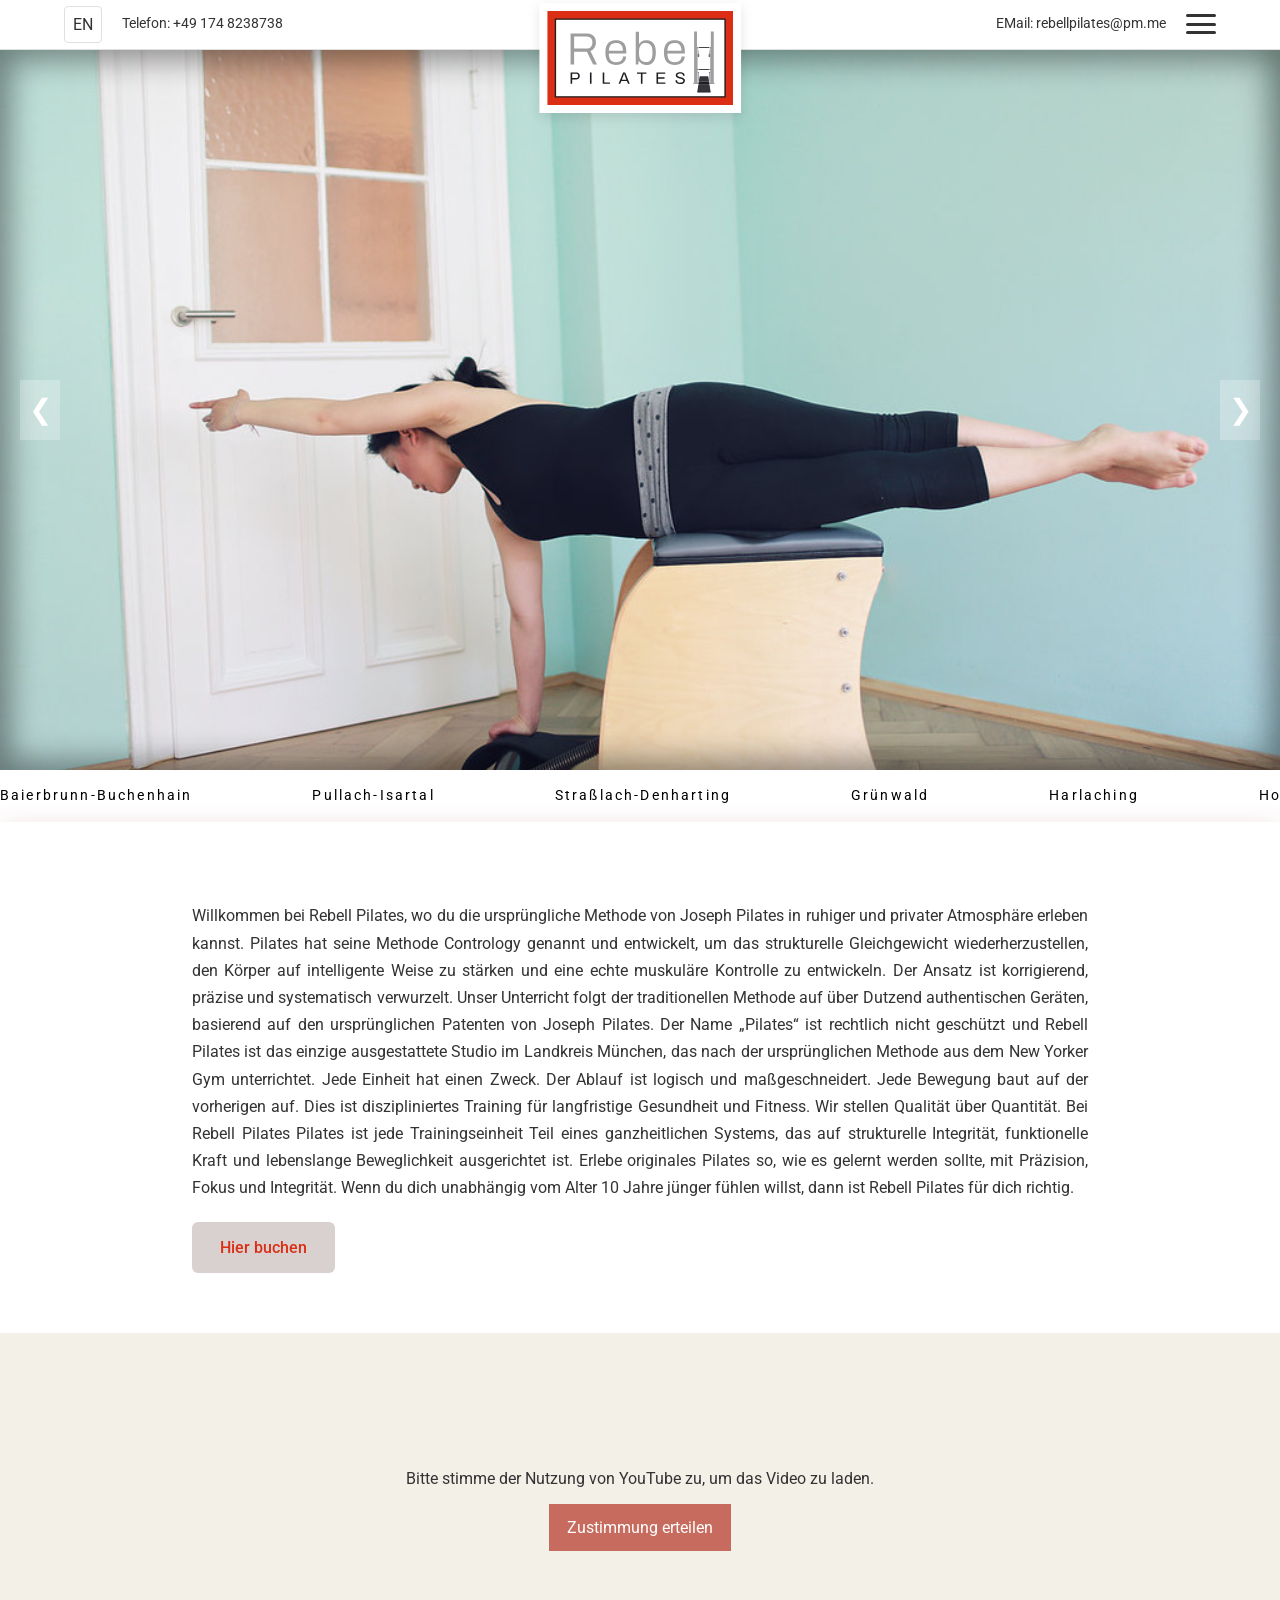
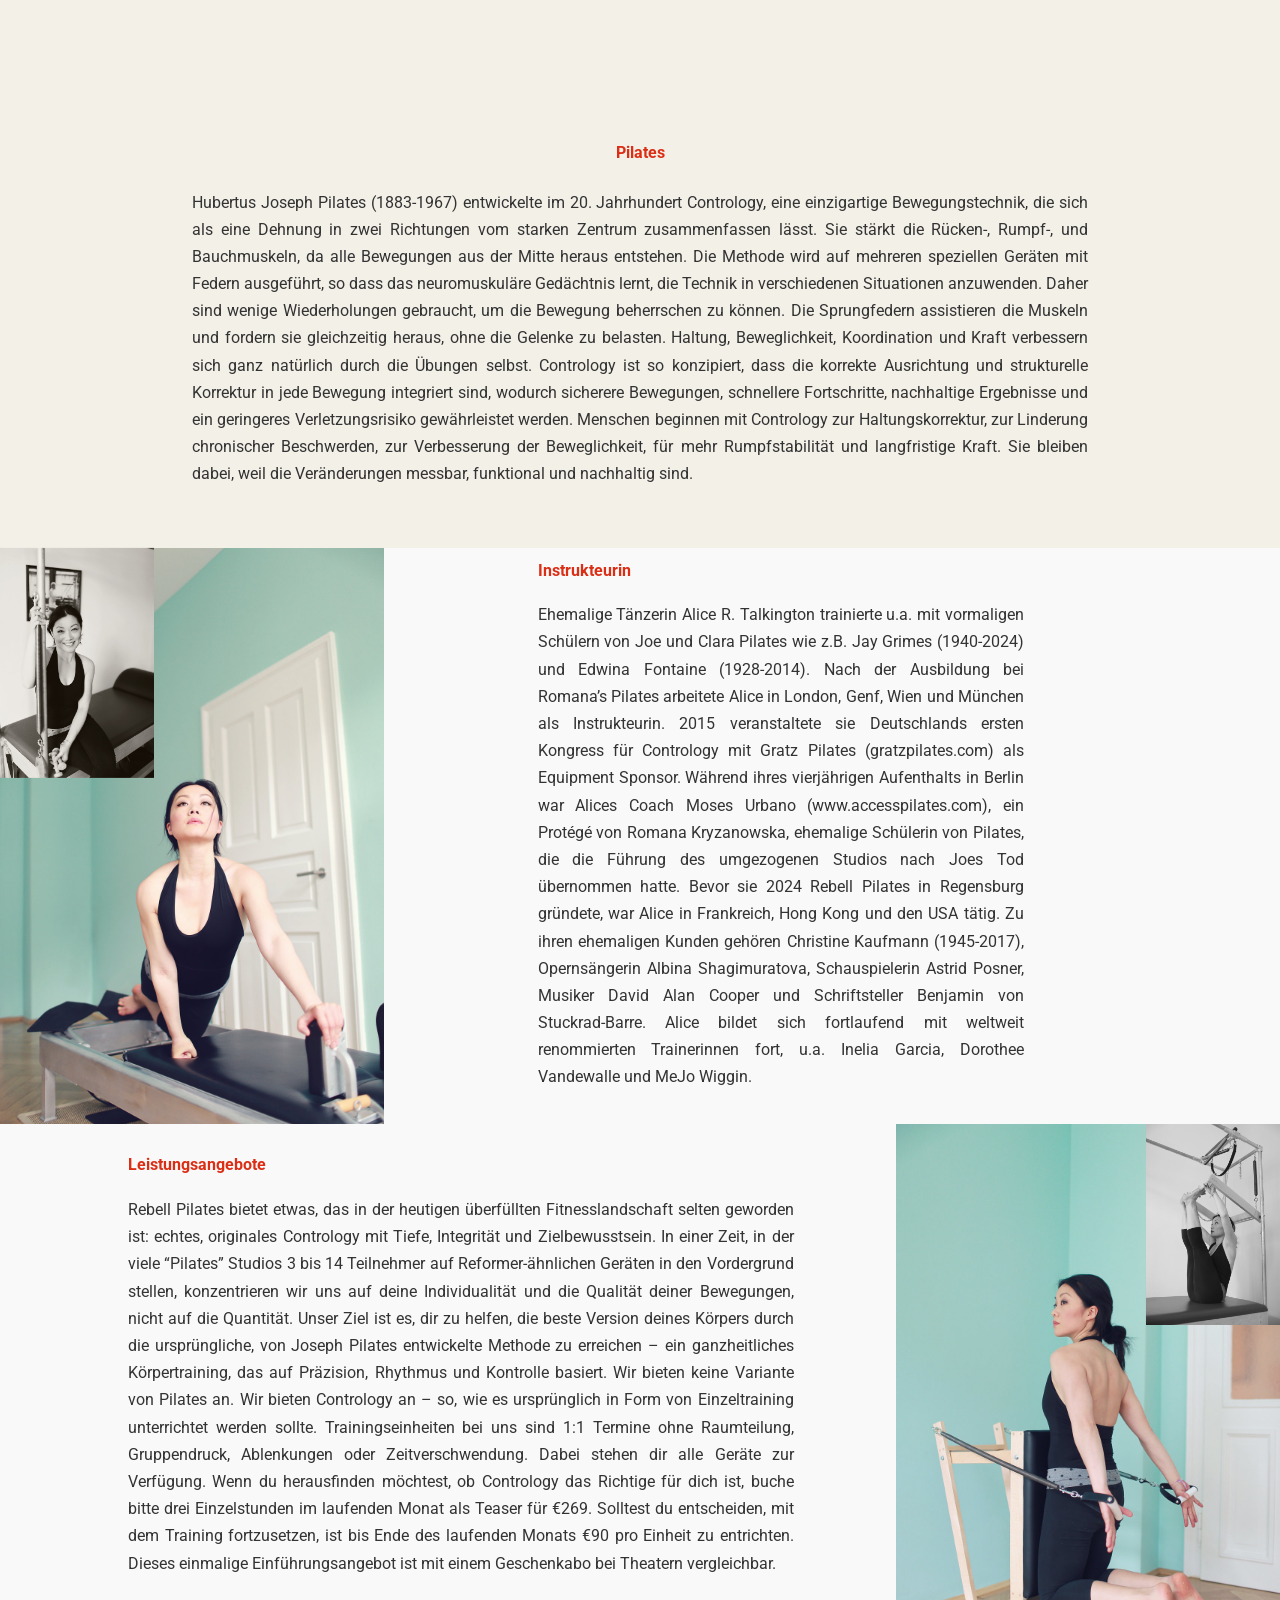
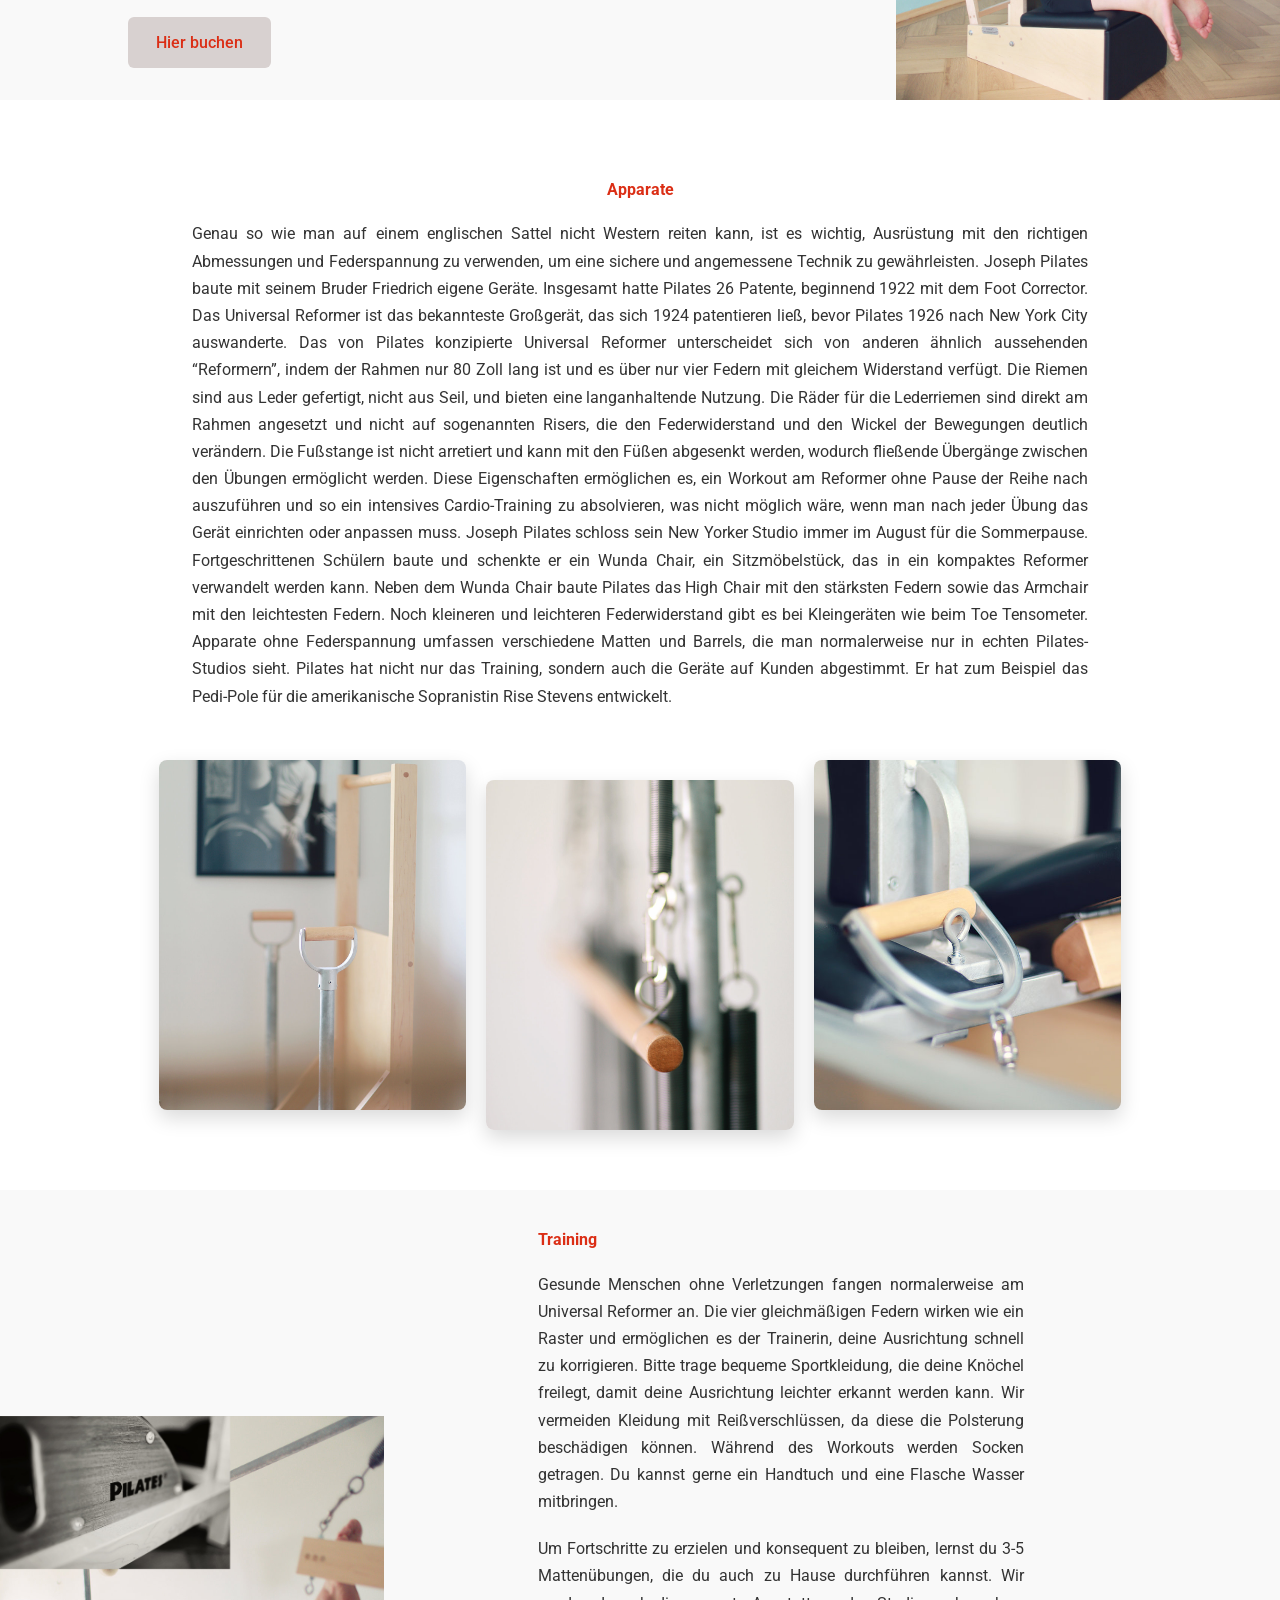
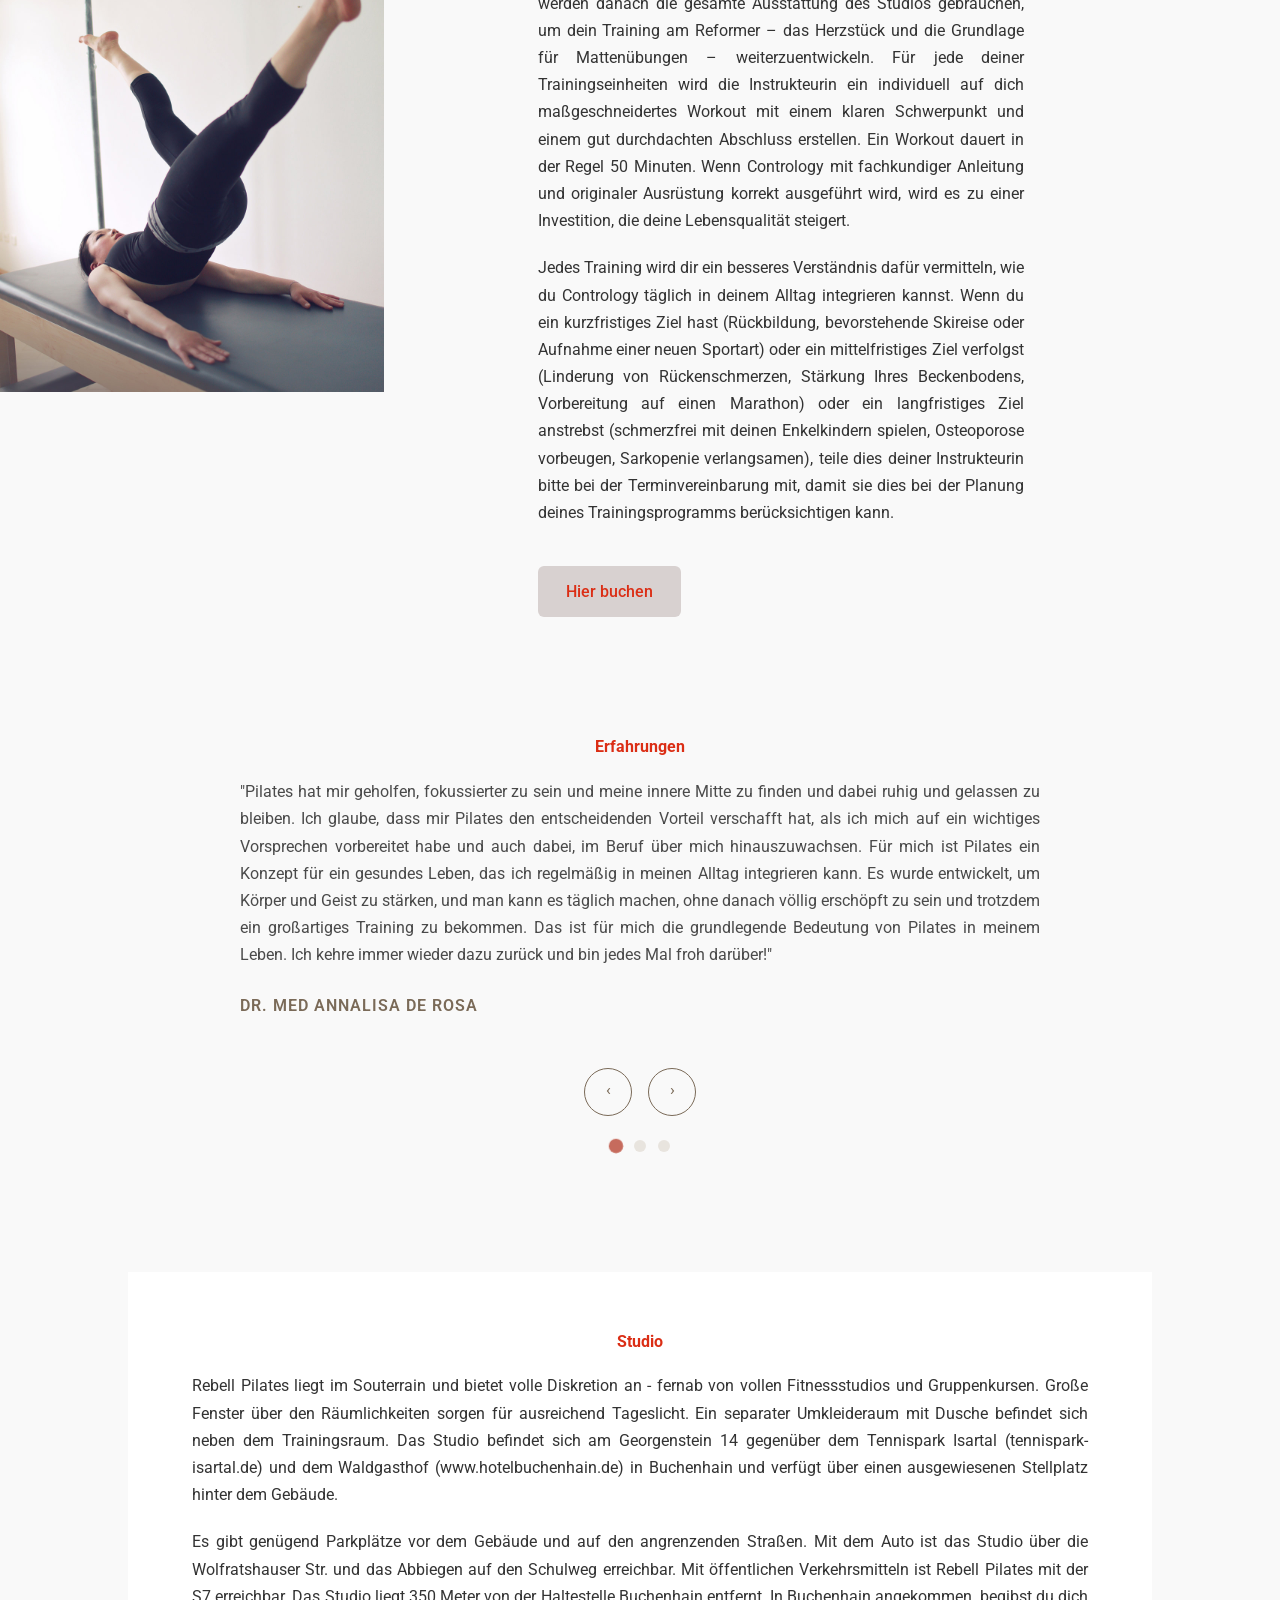
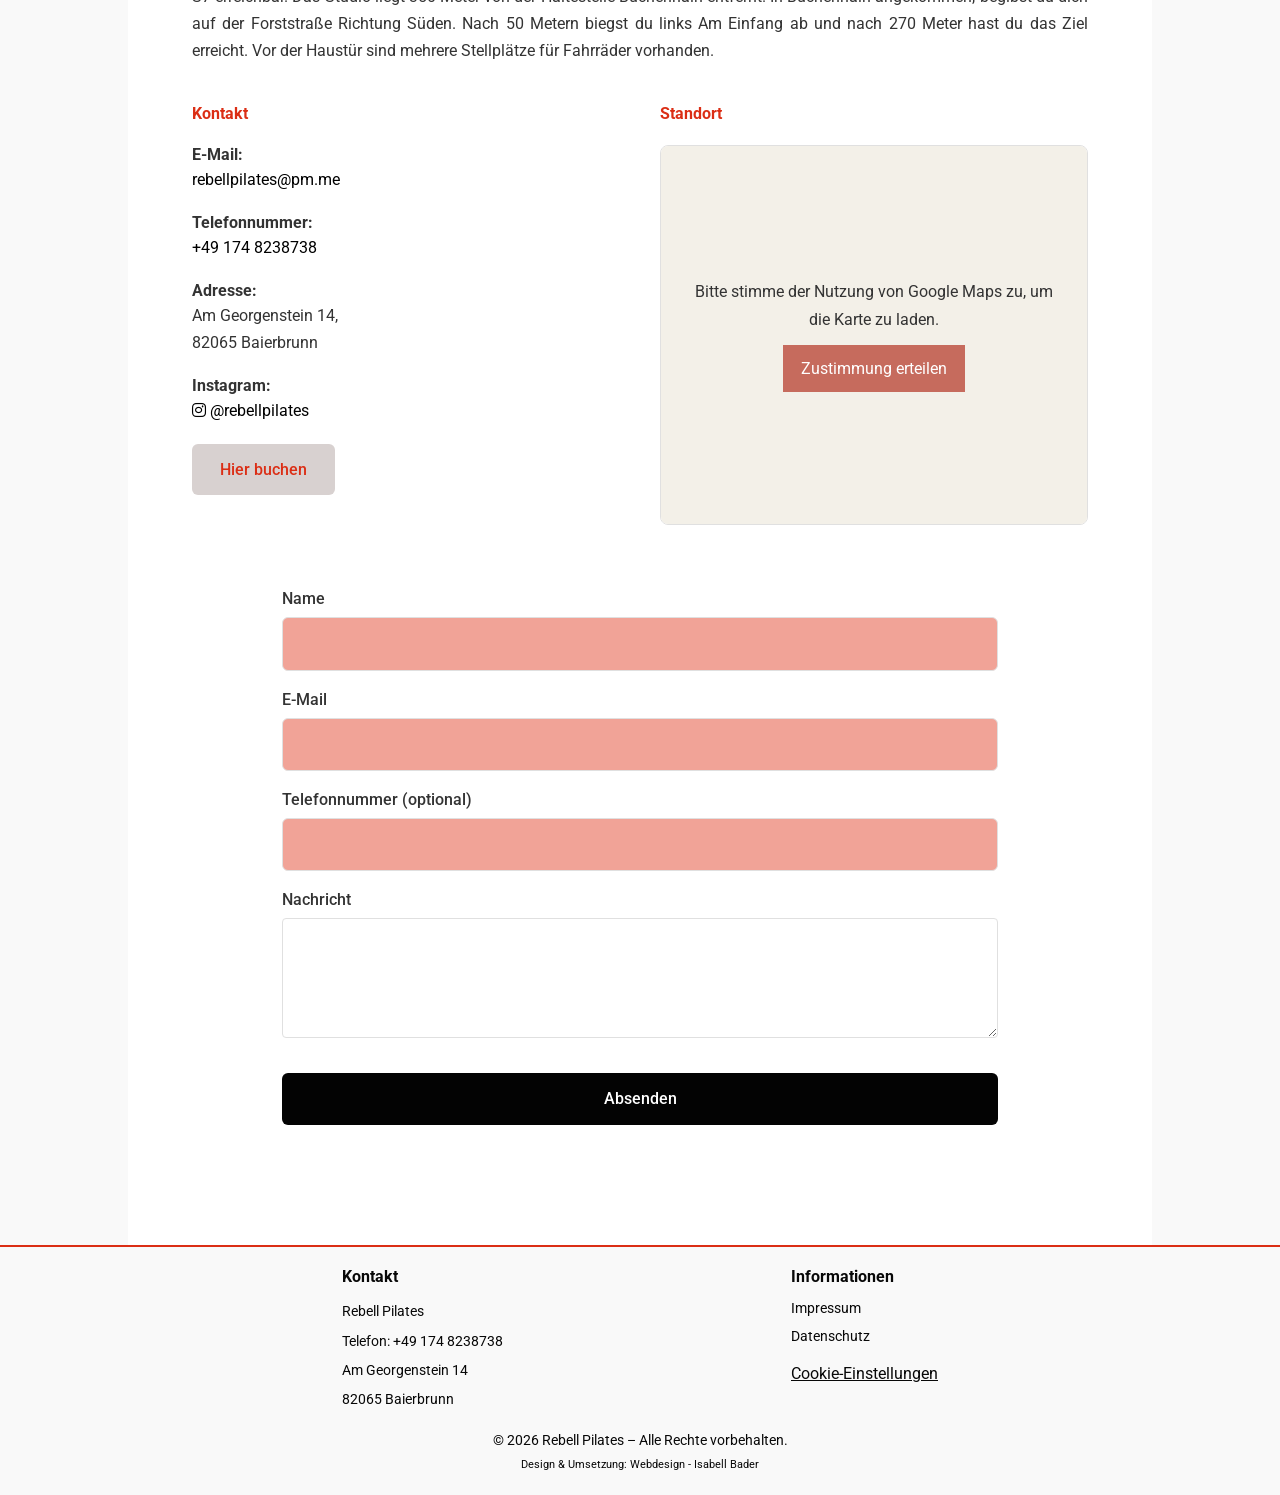
<file: index.html>
<!DOCTYPE html>
<html lang="de">
<head>
    <meta charset="UTF-8">
    <meta name="viewport" content="width=device-width, initial-scale=1.0">
    <title>Rebell Pilates - Alice Talkington</title>
    <link rel="preconnect" href="https://fonts.googleapis.com">
    <link rel="preconnect" href="https://fonts.gstatic.com" crossorigin>
    <link href="https://fonts.googleapis.com/css2?family=Roboto:wght@300;400;500;700&display=swap" rel="stylesheet">
    <link href="https://fonts.googleapis.com/css2?family=Lora:ital,wght@0,400..700;1,400..700&display=swap" rel="stylesheet">
    <link rel="stylesheet" href="https://cdnjs.cloudflare.com/ajax/libs/font-awesome/6.5.1/css/all.min.css">
    <link rel="stylesheet" href="style.css">
    <script src="https://cdn.cookiehub.eu/c2/119eafe9.js"></script>
    <script type="text/javascript">
        document.addEventListener("DOMContentLoaded", function() {
            var cpm = {};
            window.cookiehub.load(cpm);
        });
    </script>
</head>
<body>

<header class="site-header">
    <div class="site-title">
        <button id="lang-switch" data-i18n="lang_switch">EN</button>
        <a href="tel:+491748238738" class="header-phone-text" data-i18n="telefon">
            Telefon: +49 174 8238738
        </a>
        <a href="tel:+491748238738"
           class="header-icon header-phone-icon"
           aria-label="Telefonnummer anrufen">
            <i class="fa-solid fa-phone"></i>
        </a>
    </div>
    <a href="#" class="header-logo">
        <img src="images/logo-rebell-pilates.svg" alt="Rebell Pilates Logo">
    </a>
    <div class="header-right">
        <a href="mailto:rebellpilates@pm.me" class="header-email header-email-text" data-i18n="email">
            EMail: rebellpilates@pm.me
        </a>
        <a href="mailto:rebellpilates@pm.me"
           class="header-icon header-email-icon"
           aria-label="E-Mail schreiben">
            <i class="fa-solid fa-envelope"></i>
        </a>
        <button class="menu-toggle" aria-label="Menü öffnen">
            <span></span>
            <span></span>
            <span></span>
        </button>
    </div>

  <nav class="main-nav">
    <a href="index.html#pilates" data-i18n="pilates">Pilates</a>
    <a href="#instruktor" data-i18n="instruktor">Instrukteurin</a>
    <a href="#leistungsangebote" data-i18n="leistungsangebote">Leistungsangebote</a>
    <a href="#apparate" data-i18n="apparate">Apparate</a>
    <a href="#training" data-i18n="training">Training</a>
    <a href="#erfahrungen" data-i18n="erfahrungen">Erfahrungen</a>
    <a href="#studio" data-i18n="studio">Studio</a>
    <span class="nav-address">
        <i class="fa-solid fa-location-dot"></i>
        <span>
            Am Georgenstein 14<br>
            82065 Baierbrunn
        </span>
    </span>
  </nav>
</header>
<main>
<section class="hero-section">
    <div class="hero-img-wrapper">
        <img class="hero-slide active" src="images/overhead.jpg" alt="Overhead">
        <img class="hero-slide active" src="images/pilates-airplane.jpg" alt="Pilates Airplane">
        <img class="hero-slide" src="images/rolling stomach massage .jpg" alt="Rolling Stomach Massage">
        <img class="hero-slide active" src="images/twist-wunda-chair.jpg" alt="Twist Wunda Chair">
        <img class="hero-slide" src="images/pull-up.jpg" alt="Pull Up">
        <img class="hero-slide" src="images/shortspinemassage.jpg" alt="Short Spine Massage">
        <button class="hero-arrow hero-prev" aria-label="Vorheriges Bild">
            &#10094;
        </button>
        <button class="hero-arrow hero-next" aria-label="Nächstes Bild">
            &#10095;
        </button>
    </div>
</section>

<div class="hero-marquee">
    <div class="hero-marquee-track">

        <div class="hero-marquee-content">
        <span>Baierbrunn-Buchenhain</span>
        <span>Pullach-Isartal</span>
        <span>Straßlach-Denharting</span>
        <span>Grünwald</span>
        <span>Harlaching</span>
        <span>Hohenschäftlarn</span>
        <span>Icking</span>
        <span>Solln</span>
        </div>

        <div class="hero-marquee-content">
        <span>Baierbrunn-Buchenhain</span>
        <span>Pullach-Isartal</span>
        <span>Straßlach-Denharting</span>
        <span>Grünwald</span>
        <span>Harlaching</span>
        <span>Hohenschäftlarn</span>
        <span>Icking</span>
        <span>Solln</span>
        </div>
    </div>
</div>

<section id="welcome">
    <div class="welcome-text">
    <p data-i18n="welcome">Willkommen bei Rebell Pilates, wo du die ursprüngliche Methode von Joseph Pilates in ruhiger und privater Atmosphäre erleben kannst. Pilates hat seine Methode Contrology genannt und entwickelt, um das strukturelle Gleichgewicht wiederherzustellen, den Körper auf intelligente Weise zu stärken und eine echte muskuläre Kontrolle zu entwickeln. Der Ansatz ist korrigierend, präzise und systematisch verwurzelt. Unser Unterricht folgt der traditionellen Methode auf über Dutzend authentischen Geräten, basierend auf den ursprünglichen Patenten von Joseph Pilates. Der Name „Pilates“ ist rechtlich nicht geschützt und Rebell Pilates ist das einzige ausgestattete Studio im Landkreis München, das nach der ursprünglichen Methode aus dem New Yorker Gym unterrichtet. Jede Einheit hat einen Zweck. Der Ablauf ist logisch und maßgeschneidert. Jede Bewegung baut auf der vorherigen auf. Dies ist diszipliniertes Training für langfristige Gesundheit und Fitness. Wir stellen Qualität über Quantität. Bei Rebell Pilates Pilates ist jede Trainingseinheit Teil eines ganzheitlichen Systems, das auf strukturelle Integrität, funktionelle Kraft und lebenslange Beweglichkeit ausgerichtet ist. Erlebe originales Pilates so, wie es gelernt werden sollte, mit Präzision, Fokus und Integrität. Wenn du dich unabhängig vom Alter 10 Jahre jünger fühlen willst, dann ist Rebell Pilates für dich richtig. </p>
    <a href="https://rebellpilates.setmore.com/" class="btn-primary" data-i18n="booking_h2" target="_blank" rel="noopener noreferrer">Hier buchen</a>
    </div>
</section>

<div class="youtube-wrapper">
    <div class="cookie-consent-placeholder" data-cookie-category="marketing">
        <p data-i18n="cookie_consent_youtube">Bitte stimme der Nutzung von YouTube zu, um das Video zu laden.</p>
        <button type="button" class="cookie-consent-button" onclick="openCookieSettings()" data-i18n="cookie_consent_button">Zustimmung erteilen</button>
    </div>
    <iframe
        data-cookieblock-src="https://www.youtube-nocookie.com/embed/nQnLYoUHzps"
        data-cookieconsent="marketing"
        title="Rebell Pilates"
        frameborder="0"
        allow="accelerometer; autoplay; clipboard-write; encrypted-media; gyroscope; picture-in-picture"
        allowfullscreen>
    </iframe>
</div>

<!-- PILATES SECTION -->
<section id="pilates">
    <h1>Pilates</h1>
    <div class="pilates-content">
        <p data-i18n="josephpilates">
            Hubertus Joseph Pilates (1883-1967) entwickelte im 20. Jahrhundert Contrology, eine einzigartige Bewegungstechnik, die sich als eine Dehnung in zwei Richtungen vom starken Zentrum zusammenfassen lässt. Sie stärkt die Rücken-, Rumpf-, und Bauchmuskeln, da alle Bewegungen aus der Mitte heraus entstehen. Die Methode wird auf mehreren speziellen Geräten mit Federn ausgeführt, so dass das neuromuskuläre Gedächtnis lernt, die Technik in verschiedenen Situationen anzuwenden. Daher sind wenige Wiederholungen gebraucht, um die Bewegung beherrschen zu können. Die Sprungfedern assistieren die Muskeln und fordern sie gleichzeitig heraus, ohne die Gelenke zu belasten. Haltung, Beweglichkeit, Koordination und Kraft verbessern sich ganz natürlich durch die Übungen selbst. Contrology ist so konzipiert, dass die korrekte Ausrichtung und strukturelle Korrektur in jede Bewegung integriert sind, wodurch sicherere Bewegungen, schnellere Fortschritte, nachhaltige Ergebnisse und ein geringeres Verletzungsrisiko gewährleistet werden. Menschen beginnen mit Contrology zur Haltungskorrektur, zur Linderung chronischer Beschwerden, zur Verbesserung der Beweglichkeit, für mehr Rumpfstabilität und langfristige Kraft. Sie bleiben dabei, weil die Veränderungen messbar, funktional und nachhaltig sind.</p>
    </div>
</section>

<!-- INSTRUKTOR SECTION -->
<section id="instruktor">
    <div class="instruktor-content">
        <div class="img-wrapper">
            <img src="images/snake.jpg" alt="Snake Pilates" class="instruktor-img">
            <img src="images/b&w.jpg" class="instruktor-badge-img" alt="Alice Talkington">
        </div>
        <div class="instruktor-text">
            <h1 data-i18n="instruktor">Instrukteurin</h1>
            <p data-i18n="instruktorin_text">
                Ehemalige Tänzerin Alice R. Talkington trainierte u.a. mit vormaligen Schülern von Joe und Clara Pilates wie z.B. Jay Grimes (1940-2024) und Edwina Fontaine (1928-2014). Nach der Ausbildung  bei Romana’s Pilates arbeitete Alice in London, Genf, Wien und München als Instrukteurin. 2015 veranstaltete sie Deutschlands ersten Kongress für Contrology mit Gratz Pilates (gratzpilates.com) als Equipment Sponsor. Während ihres vierjährigen Aufenthalts in Berlin war Alices Coach Moses Urbano (www.accesspilates.com), ein  Protégé von Romana Kryzanowska, ehemalige Schülerin von Pilates, die die Führung des umgezogenen Studios nach Joes Tod übernommen hatte. Bevor sie 2024 Rebell Pilates in Regensburg gründete, war Alice in Frankreich, Hong Kong und den USA tätig. Zu ihren ehemaligen Kunden gehören Christine Kaufmann (1945-2017), Opernsängerin Albina Shagimuratova, Schauspielerin Astrid Posner,  Musiker David Alan Cooper und Schriftsteller Benjamin von Stuckrad-Barre. Alice bildet sich fortlaufend mit weltweit renommierten Trainerinnen fort, u.a. Inelia Garcia, Dorothee Vandewalle und MeJo Wiggin.
            </p>
        </div>
    </div>
</section>


<section id="leistungsangebote">
    <div class="leistungsangebote-content">
        <div class="img-wrapper">
            <img src="images/armspringchair.jpg" alt="Side Bends Pilates" class="leistungsangebote-img">
            <img src="images/apparate.monkey.jpg" class="badge-img" alt="Arm Spring Chair">
        </div>
        <div class="leistungsangebote-text">
            <h1 data-i18n="leistungsangebote">Leistungsangebote</h1>
            <p data-i18n="leistungsangebotedescription">Rebell Pilates bietet etwas, das in der heutigen überfüllten Fitnesslandschaft selten geworden ist: echtes, originales Contrology  mit Tiefe, Integrität und Zielbewusstsein. In einer Zeit, in der viele “Pilates” Studios 3 bis 14 Teilnehmer auf Reformer-ähnlichen Geräten in den Vordergrund stellen, konzentrieren wir uns auf deine Individualität und die Qualität deiner Bewegungen, nicht auf die Quantität. Unser Ziel ist es, dir zu helfen, die beste Version deines Körpers durch die  ursprüngliche, von Joseph Pilates entwickelte Methode zu erreichen – ein ganzheitliches Körpertraining, das auf Präzision, Rhythmus und Kontrolle basiert. Wir bieten keine Variante von Pilates an. Wir bieten Contrology an – so, wie es ursprünglich in Form von Einzeltraining unterrichtet werden sollte. Trainingseinheiten bei uns sind 1:1 Termine ohne Raumteilung, Gruppendruck, Ablenkungen oder Zeitverschwendung. Dabei stehen dir alle Geräte zur Verfügung. Wenn du herausfinden möchtest, ob Contrology das Richtige für dich ist, buche bitte drei Einzelstunden im laufenden Monat als Teaser für €269. Solltest du entscheiden, mit dem Training fortzusetzen, ist bis Ende des laufenden Monats  €90 pro Einheit zu entrichten. Dieses einmalige Einführungsangebot ist mit einem Geschenkabo bei Theatern vergleichbar.</p>

            <a href="https://rebellpilates.setmore.com/" class="btn-primary" data-i18n="booking_h2" target="_blank" rel="noopener noreferrer">Hier buchen</a>
        </div>
    </div>
</section>

<section id="apparate">
    <div class="apparate-text">
        <h1 data-i18n="apparate">Apparate</h1>
        <p data-i18n="apparatedescription">Genau so wie man auf einem englischen Sattel nicht Western reiten kann, ist es wichtig, Ausrüstung mit den richtigen Abmessungen und Federspannung zu verwenden, um eine sichere und angemessene Technik zu gewährleisten. Joseph Pilates baute mit seinem Bruder Friedrich eigene Geräte. Insgesamt hatte Pilates 26 Patente, beginnend 1922 mit dem Foot Corrector. Das Universal Reformer ist das bekannteste Großgerät, das sich 1924 patentieren ließ, bevor Pilates 1926 nach New York City auswanderte. Das von Pilates konzipierte Universal Reformer unterscheidet sich von anderen ähnlich aussehenden “Reformern”, indem der Rahmen nur 80 Zoll lang ist und es über nur vier Federn mit gleichem Widerstand verfügt. Die Riemen sind aus Leder gefertigt, nicht aus Seil, und bieten eine langanhaltende Nutzung. Die Räder für die Lederriemen sind direkt am Rahmen angesetzt und nicht auf sogenannten Risers, die den Federwiderstand und den Wickel der Bewegungen deutlich verändern. Die Fußstange ist nicht arretiert und kann mit den Füßen abgesenkt werden, wodurch fließende Übergänge zwischen den Übungen ermöglicht werden. Diese Eigenschaften ermöglichen es, ein Workout am Reformer ohne Pause der Reihe nach auszuführen und so ein intensives Cardio-Training zu absolvieren, was nicht möglich wäre, wenn man nach jeder Übung das Gerät einrichten oder anpassen muss. Joseph Pilates schloss sein New Yorker Studio immer  im August für die Sommerpause. Fortgeschrittenen Schülern baute und schenkte er ein Wunda Chair, ein Sitzmöbelstück, das in ein kompaktes Reformer verwandelt werden kann. Neben dem Wunda Chair baute Pilates das High Chair mit den stärksten Federn sowie das Armchair mit den leichtesten Federn. Noch kleineren und leichteren Federwiderstand gibt es bei Kleingeräten wie beim Toe Tensometer. Apparate ohne Federspannung umfassen verschiedene Matten und Barrels, die man normalerweise nur in echten Pilates-Studios sieht. Pilates hat nicht nur das Training, sondern auch die Geräte auf Kunden abgestimmt. Er hat zum Beispiel das Pedi-Pole für die amerikanische Sopranistin Rise Stevens entwickelt.
        </p>
    </div>

    <!-- Container für die Galerie -->
    <div class="apparate-gallery-container">
        <div class="apparate-gallery">
            <div class="image-block">
                <div class="img-apparate-wrapper">
                    <img src="images/high-chair-handles.jpg" alt="High Chair Handles" class="pilates-apparate">
                </div>
            </div>
            <div class="image-block">
                <div class="img-apparate-wrapper">
                    <img src="images/roll-back-bar.jpg" alt="Roll Back Bar" class="pilates-apparate">
                </div>
            </div>
            <div class="image-block">
                <div class="img-apparate-wrapper">
                    <img src="images/reformer-handle.JPG" alt="Reformer Handle" class="pilates-apparate">
                </div>
            </div>
        </div>

        <!-- Mobile Navigations-Buttons -->
        <button class="apparate-controls app-prev" aria-label="Vorheriges Bild">
            &#10094;
        </button>
        <button class="apparate-controls app-next" aria-label="Nächstes Bild">
            &#10095;
        </button>
    </div>
</section>

<section id="training">
    <div class="training-content">
        <div class="img-wrapper">
            <img src="images/shoulder-roll-down.jpg" alt="Shoulder Roll Down" class="training-img">
            <img src="images/stamina-small-barrel.jpg" class="training-badge-img" alt="Pilates Stamina Small Barrel">
        </div>
        <div class="training-text">
            <h1 data-i18n="training">Training</h1>
            <p data-i18n="trainingdescription">Gesunde Menschen ohne Verletzungen fangen normalerweise am Universal Reformer an. Die vier gleichmäßigen Federn wirken wie ein Raster und ermöglichen es der Trainerin, deine Ausrichtung schnell zu korrigieren. Bitte trage bequeme Sportkleidung, die deine Knöchel freilegt, damit deine Ausrichtung leichter erkannt werden kann. Wir vermeiden Kleidung mit Reißverschlüssen, da diese die Polsterung beschädigen können. Während des Workouts werden Socken getragen. Du kannst gerne ein Handtuch und eine Flasche Wasser mitbringen. </p>
            <p data-i18n="trainingdescription2">Um Fortschritte zu erzielen und konsequent zu bleiben, lernst du 3-5 Mattenübungen, die du auch zu Hause durchführen kannst. Wir werden danach die gesamte Ausstattung des Studios gebrauchen, um dein Training am Reformer – das Herzstück und die Grundlage für Mattenübungen – weiterzuentwickeln. Für jede deiner Trainingseinheiten wird die Instrukteurin ein individuell auf dich maßgeschneidertes Workout mit einem klaren Schwerpunkt und einem gut durchdachten Abschluss erstellen. Ein Workout dauert in der Regel 50 Minuten. Wenn Contrology mit fachkundiger Anleitung und originaler Ausrüstung korrekt ausgeführt wird, wird es zu einer Investition, die deine Lebensqualität steigert.</p>
            <p data-i18n="trainingdescription3">Jedes Training wird dir ein besseres Verständnis dafür vermitteln, wie du Contrology täglich in deinem Alltag integrieren kannst. Wenn du ein kurzfristiges Ziel hast (Rückbildung, bevorstehende Skireise oder Aufnahme einer neuen Sportart) oder ein mittelfristiges Ziel verfolgst (Linderung von Rückenschmerzen, Stärkung Ihres Beckenbodens, Vorbereitung auf einen Marathon) oder ein langfristiges Ziel anstrebst (schmerzfrei mit deinen Enkelkindern spielen, Osteoporose vorbeugen, Sarkopenie verlangsamen), teile dies deiner Instrukteurin bitte bei der Terminvereinbarung mit, damit sie dies bei der Planung deines Trainingsprogramms berücksichtigen kann. </p>
            <a href="https://rebellpilates.setmore.com/" class="btn-primary" data-i18n="booking_h2" target="_blank" rel="noopener noreferrer">Hier buchen</a>
        </div>
    </div>
</section>

<section id="erfahrungen">
    <div class="testimonials">
        <h1 data-i18n="testimonials">Erfahrungen</h1>

        <div class="testimonial">
            <div class="quote">
                <p data-i18n="testimonial1">Ich habe an einem dreiwöchigen Pilatesprogramm mit Alice von Rebell Pilates teilgenommen. Als Arzt weiß ich um die Bedeutung einer guten Rückenschule, um Mobilität, Belastbarkeit und Lebensfreude bis ins hohe Alter zu erhalten. Dementsprechend sah ich meinen Kurs bei Rebell Pilates mit Spannung an. Auch ohne Vorerfahrung im Bereich Pilates holte mich Alice bei meinem aktuellen Kenntnisstand ab und passte die Übungen individuell an mein physisches Niveau an. In dem modern ausgestatteten Studio leitete sie mich bei der Ausführung der Übungen professionell an. Die Kombination aus geführten Übungen an Geräten und freien Körperübungen sicherte eine ausgewogene Belastung und gezielte Förderung der Kernaspekte Kraft und Flexibilität. Alices langjährige Erfahrung im Bereich Pilates zeigte sich in ihrem geschulten Auge und dem Feedback zur Ausführung der einzelnen Übungen. Dabei lag der Fokus stets auf konkreter Ausübung, um einen rückenschonenden Bewegungsablauf zu gewährleisten. Die Trainingseinheiten waren fordernd, doch durch Alices lebendige und positive Art fühlte ich mich nie überfordert. Bereits nach drei Wochen merkte ich, wie sich meine Muskulatur an die neuen funktionellen Anforderungen anpasste und ich mit einer neuen Leichtigkeit im Rückenbereich durch die Woche ging. Zum Ende jeder Trainingseinheit verließ ich das Studio von Rebell Pilates glücklich, angenehm aktiviert und mit Lust auf die nächste Einheit.</p>
            </div>
            <p class="author" data-i18n="testimonial1_author">Dr. med Leonard Kierer</p>
        </div>
        
        <div class="testimonial active">
            <div class="quote">
                <p data-i18n="testimonial2">Pilates auf diese Weise ist eine ganz andere Geschichte. Die Lehrerin wählt gezielte Übungen für dich aus und hilft dir zu verstehen, wie du die Bewegung optimieren kannst.</p>
            </div>
            <p class="author" data-i18n="testimonial2_author">Dr. med Annalisa De Rosa</p>
        </div>

        <div class="testimonial">
            <div class="quote">
                <p data-i18n="testimonial3">"Alice ist eine ganz hervorragende Pilatestrainerin. Ihr Studio ist perfekt ausgestattet und sie nutzt die Geräte mit großer Kenntnis sehr effektiv. Ich bin immer wieder verwundert über ihr breites Spektrum an Übungen, die sie für meine Beschwerden zielgerichtet einsetzt. Pilatestraining auf ganz hohem Niveau. Ich mache Pilates (mangels guter Trainer mit vielen Unterbrechungen) seit 40 Jahren.</p>
            </div>
            <p class="author" data-i18n="testimonial3_author">Dr. Waltraud Wörle</p>
        </div>

        <div class="testimonial-controls">
            <button class="btn" onclick="prevTestimonial()">‹</button>
            <button class="btn" onclick="nextTestimonial()">›</button>
        </div>

        <div class="testimonial-dots">
            <span class="dot active" onclick="currentTestimonial(0)"></span>
            <span class="dot" onclick="currentTestimonial(1)"></span>
            <span class="dot" onclick="currentTestimonial(2)"></span>
        </div>
    </div>
</section>

<section id="studio">
    <!-- Header bleibt ganz oben über die volle Breite -->
    <section class="contact-hero">
        <h1 data-i18n="contact_hero_h1">Studio</h1>
        <p class="lead" data-i18n="contact_hero_lead">Rebell Pilates liegt im Souterrain und bietet volle Diskretion an - fernab von vollen Fitnessstudios und Gruppenkursen. Große Fenster über den Räumlichkeiten sorgen für ausreichend Tageslicht. Ein separater Umkleideraum mit Dusche befindet sich neben dem Trainingsraum. Das Studio befindet sich am Georgenstein 14 gegenüber dem Tennispark Isartal (tennispark-isartal.de) und dem Waldgasthof (www.hotelbuchenhain.de) in Buchenhain und verfügt über einen ausgewiesenen Stellplatz hinter dem Gebäude.</p>
        <p class="lead" data-i18n="contact_hero_lead2">Es gibt genügend Parkplätze vor dem Gebäude und auf den angrenzenden Straßen. Mit dem Auto ist das Studio über die Wolfratshauser Str. und das Abbiegen auf den Schulweg erreichbar. Mit öffentlichen Verkehrsmitteln ist Rebell Pilates mit der S7 erreichbar. Das Studio liegt 350 Meter von der Haltestelle Buchenhain entfernt. In Buchenhain angekommen, begibst du dich auf der Forststraße Richtung Süden. Nach 50 Metern biegst du links Am Einfang ab und nach 270 Meter hast du das Ziel erreicht. Vor der Haustür sind mehrere Stellplätze für Fahrräder vorhanden.</p> 
    </section>

    <!-- Grid für Nebeneinander-Darstellung (Text links, Map rechts) -->
    <div class="contact-grid">
        <aside class="contact-info">
            <h2 data-i18n="contact_info_h2">Kontakt</h2>
            <div class="contact-method">
                <h4 data-i18n="contact_info_email">E-Mail:</h4>
                <a href="mailto:rebellpilates@pm.me" data-i18n="contact_info_email_link">rebellpilates@pm.me</a>
                
                <h4 data-i18n="contact_info_phone">Telefonnummer:</h4>
                <a href="tel:+491748238738" data-i18n="contact_info_phone_link">+49 174 8238738</a>
                
                <h4 data-i18n="contact_info_address">Adresse:</h4>
                <p>Am Georgenstein 14, </p>
                <p>82065 Baierbrunn</p>

                <h4>Instagram:</h4>
                    <a href="https://www.instagram.com/rebellpilates?stkn=bmZ40TRrNjYxMjVO" target="_blank" rel="noopener noreferrer">
                        <i class="fa-brands fa-instagram"></i> @rebellpilates
                    </a> <br>
                
                <a href="https://rebellpilates.setmore.com/" class="btn-primary" data-i18n="booking_h2" target="_blank" rel="noopener noreferrer">Hier buchen</a>
            </div>
        </aside>

        <section id="location" class="map-section">
            <h2 data-i18n="location_h2">Anfahrt & Standort</h2>
            
            <div class="map-container">
                <div class="cookie-consent-placeholder" data-cookie-category="marketing">
                    <p data-i18n="cookie_consent_maps">Bitte stimme der Nutzung von Google Maps zu, um die Karte zu laden.</p>
                    <button type="button" class="cookie-consent-button" onclick="openCookieSettings()" data-i18n="cookie_consent_button">Zustimmung erteilen</button>
                </div>
                <iframe
                    data-cookieblock-src="https://www.google.com/maps/embed?pb=!1m18!1m12!1m3!1d2668.2347375723853!2d11.492468676264496!3d48.0284928712316!2m3!1f0!2f0!3f0!3m2!1i1024!2i768!4f13.1!3m3!1m2!1s0x479fc12650279a75%3A0x7f6dccee75fd1aeb!2sRebell%20Pilates!5e0!3m2!1sde!2sde!4v1786280048822!5m2!1sde!2sde"
                    data-cookieconsent="marketing"
                    style="border:0; width: 100%; height: 100%;" 
                    allowfullscreen="" 
                    loading="lazy" 
                    referrerpolicy="strict-origin-when-cross-origin">
                </iframe>
            </div>
        </section> 
    </div>

    <section class="contact-form-area">

    <form action="https://formspree.io/f/xaewgdgn" method="POST" class="contact-form">
        <label for="name" data-i18n="contact_form_name">Name</label>
        <input type="text" id="name" name="name" required>

        <label for="email" data-i18n="contact_form_email">E-Mail</label>
        <input type="email" id="email" name="email" required>

        <label for="telefon" data-i18n="contact_form_telefon">Telefonnummer (optional)</label>
        <input type="tel" id="telefon" name="telefon">

        <label for="message" data-i18n="contact_form_message">Nachricht</label>
        <textarea id="message" name="message" rows="5"></textarea>

        <div style="display: none;">
            <label>Bitte leer lassen</label>
            <input type="text" name="_gotcha">
        </div>

        <button type="submit" class="btn-secondary" data-i18n="contact_form_submit">Absenden</button>
    </form>
</section>
</section>


</main>
<footer class="site-footer">
        <div class="footer-col">
            <h4 data-i18n="footer_contact">Kontakt</h4>
            <p>Rebell Pilates</p>
            <p data-i18n="footer_phone">Telefon: +49 174 8238738</p>
            <p>Am Georgenstein 14</p>
            <p>82065 Baierbrunn</p>
        </div>
        <div class="footer-col">
            <h4 data-i18n="footer_information">Informationen</h4>
            <a href="impressum.html" data-i18n="footer_impressum">Impressum</a>
            <a href="datenschutz.html" data-i18n="footer_datenschutz">Datenschutz</a>
            <button type="button" class="footer-cookie-settings" onclick="openCookieSettings()" data-i18n="cookie_settings">Cookie-Einstellungen</button>
        </div>
    <div class="footer-bottom">
        <p data-i18n="footer_copyright">&copy; 2026 Rebell Pilates – Alle Rechte vorbehalten. <br>
            <small>Design & Umsetzung: <a href="https://www.webdesign-isabell-bader.de" target="_blank" rel="noopener noreferrer"> <small>Webdesign - Isabell Bader</small></a> </small></p>
    </div>
</footer>
    <script src="script.js"></script>
</body>
</html>
</file>
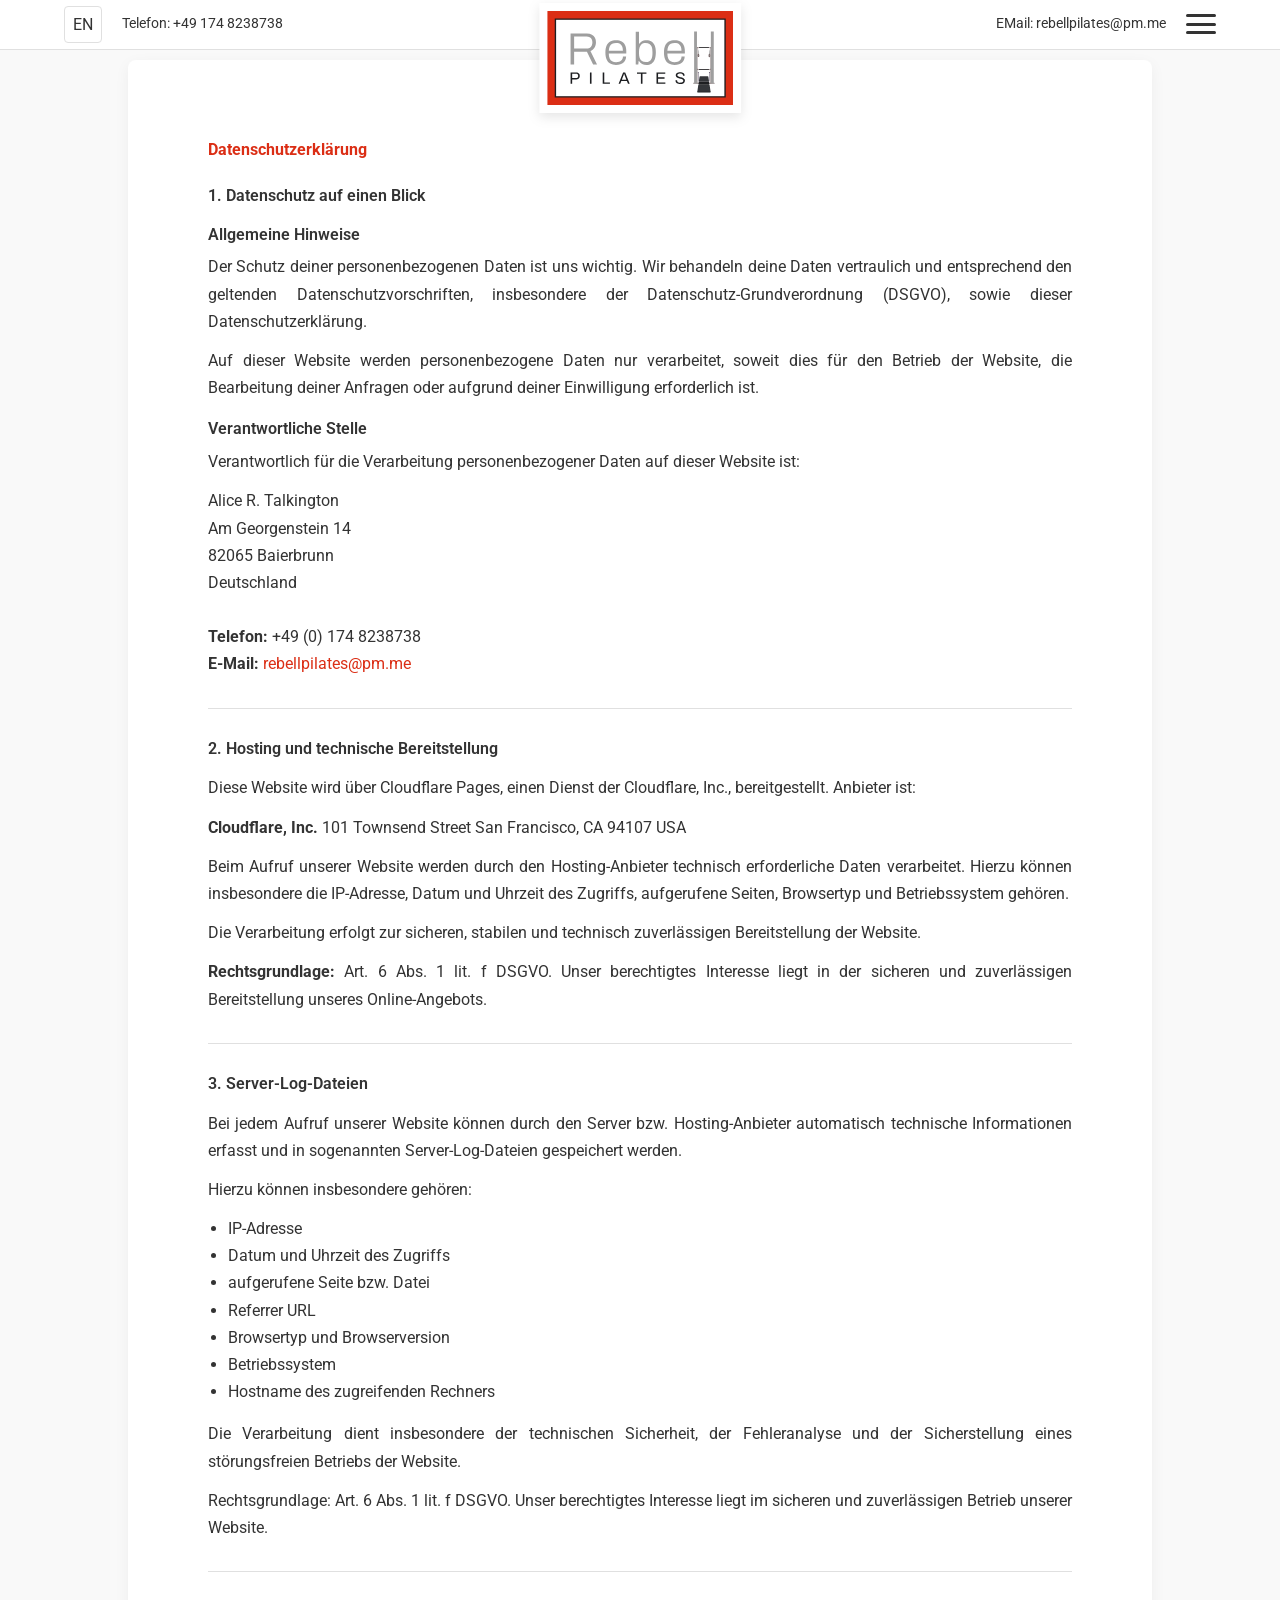
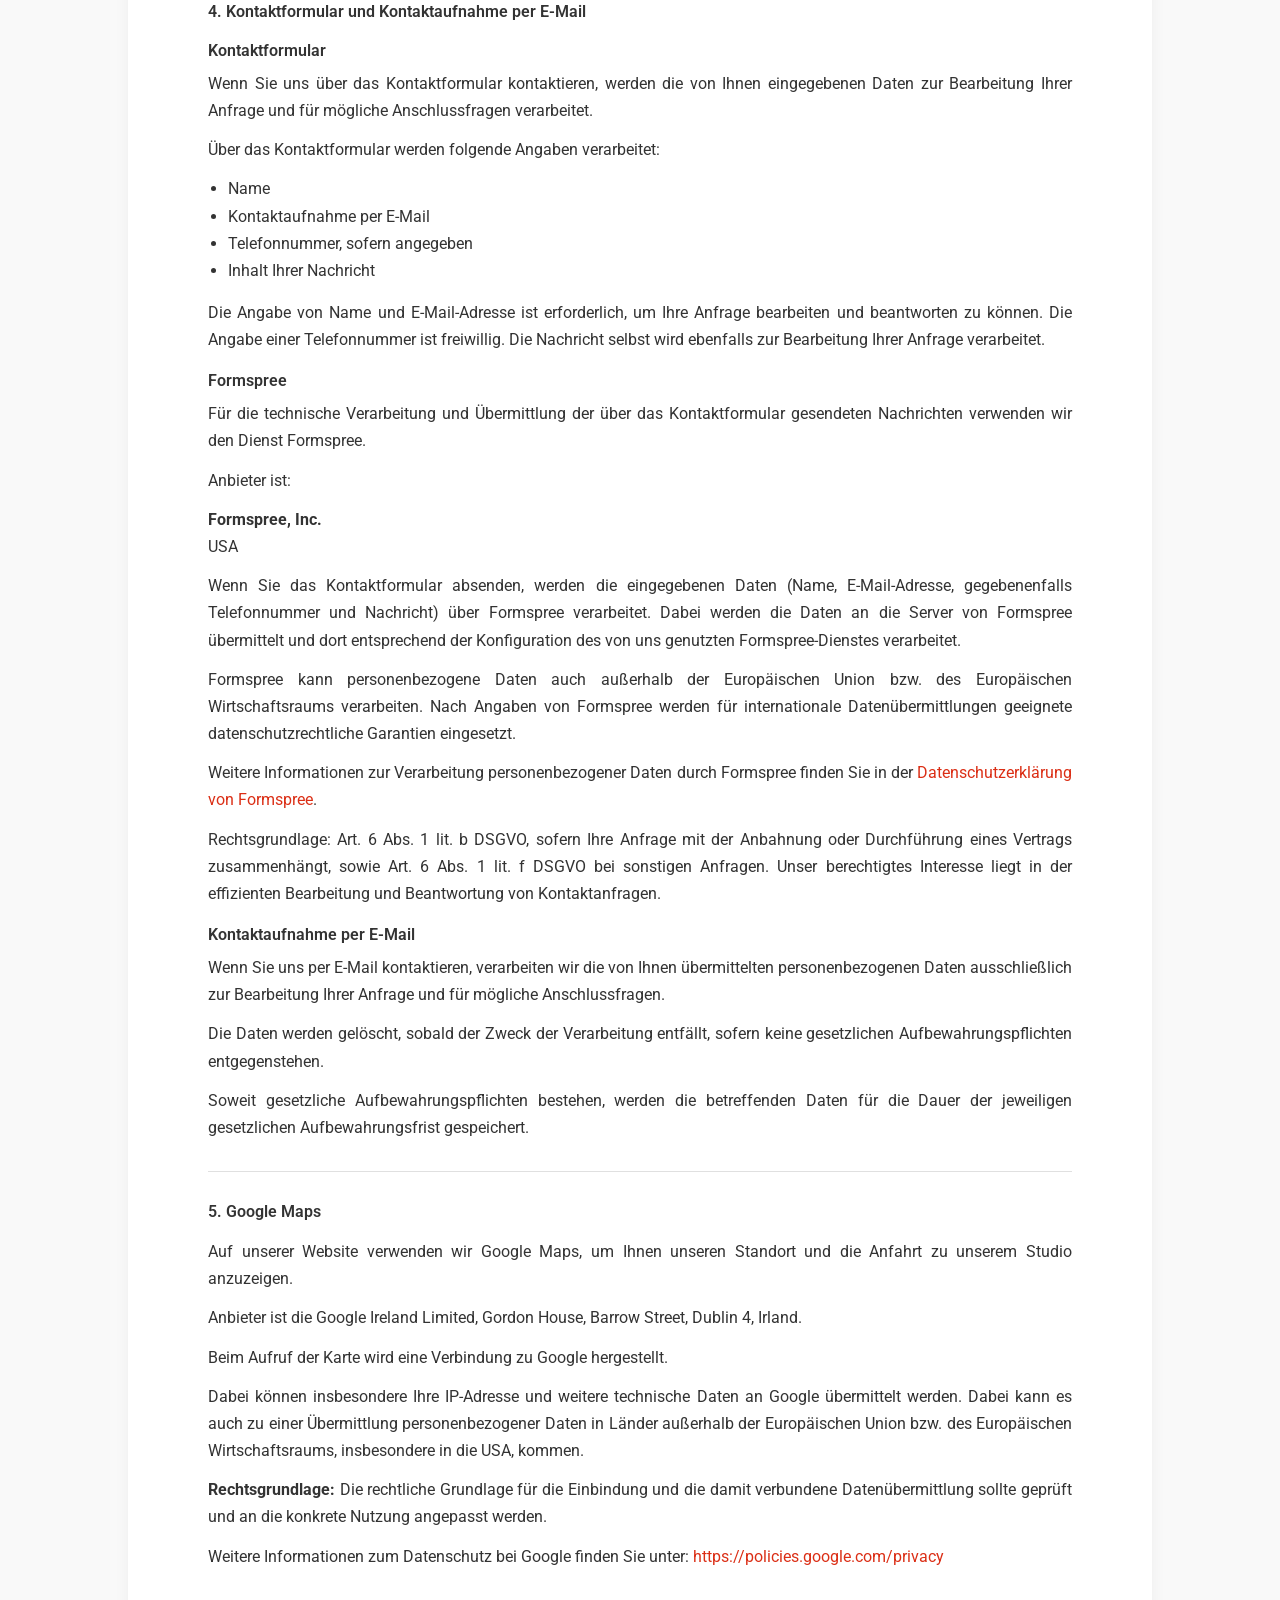
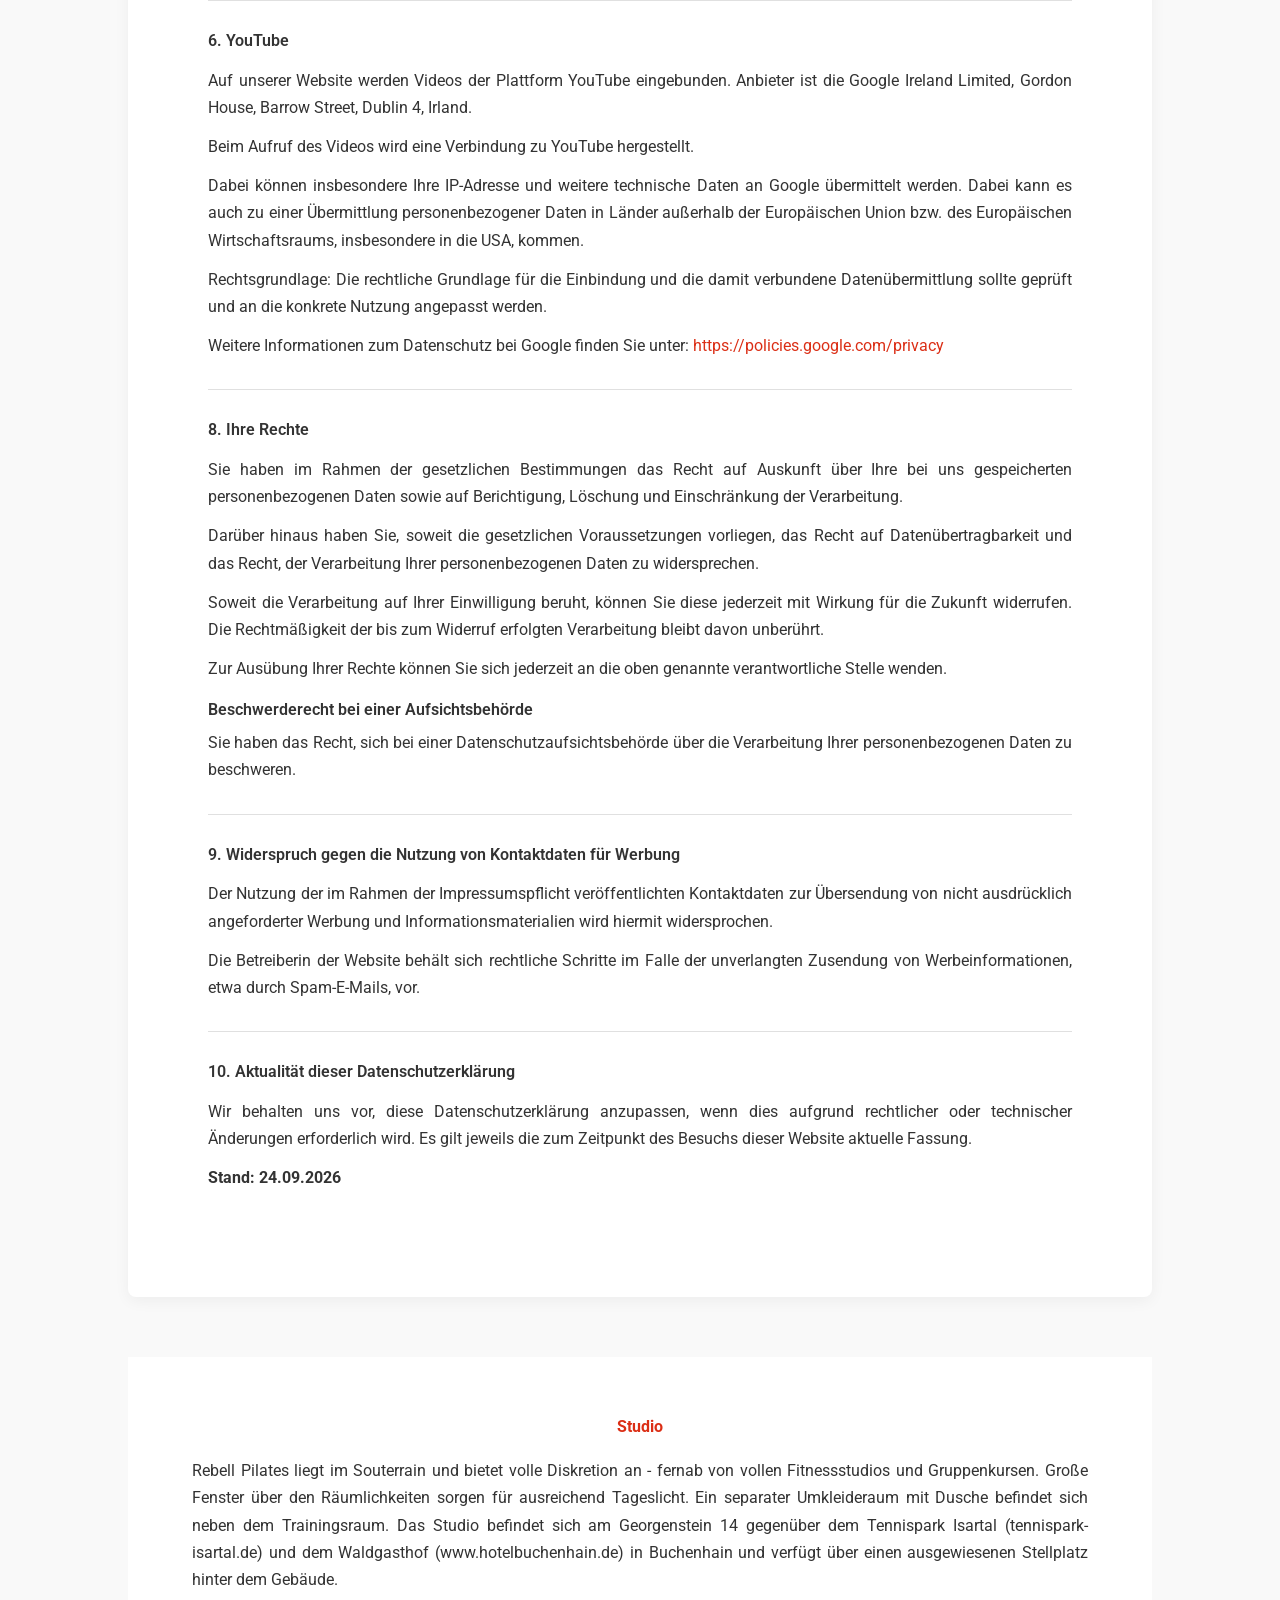
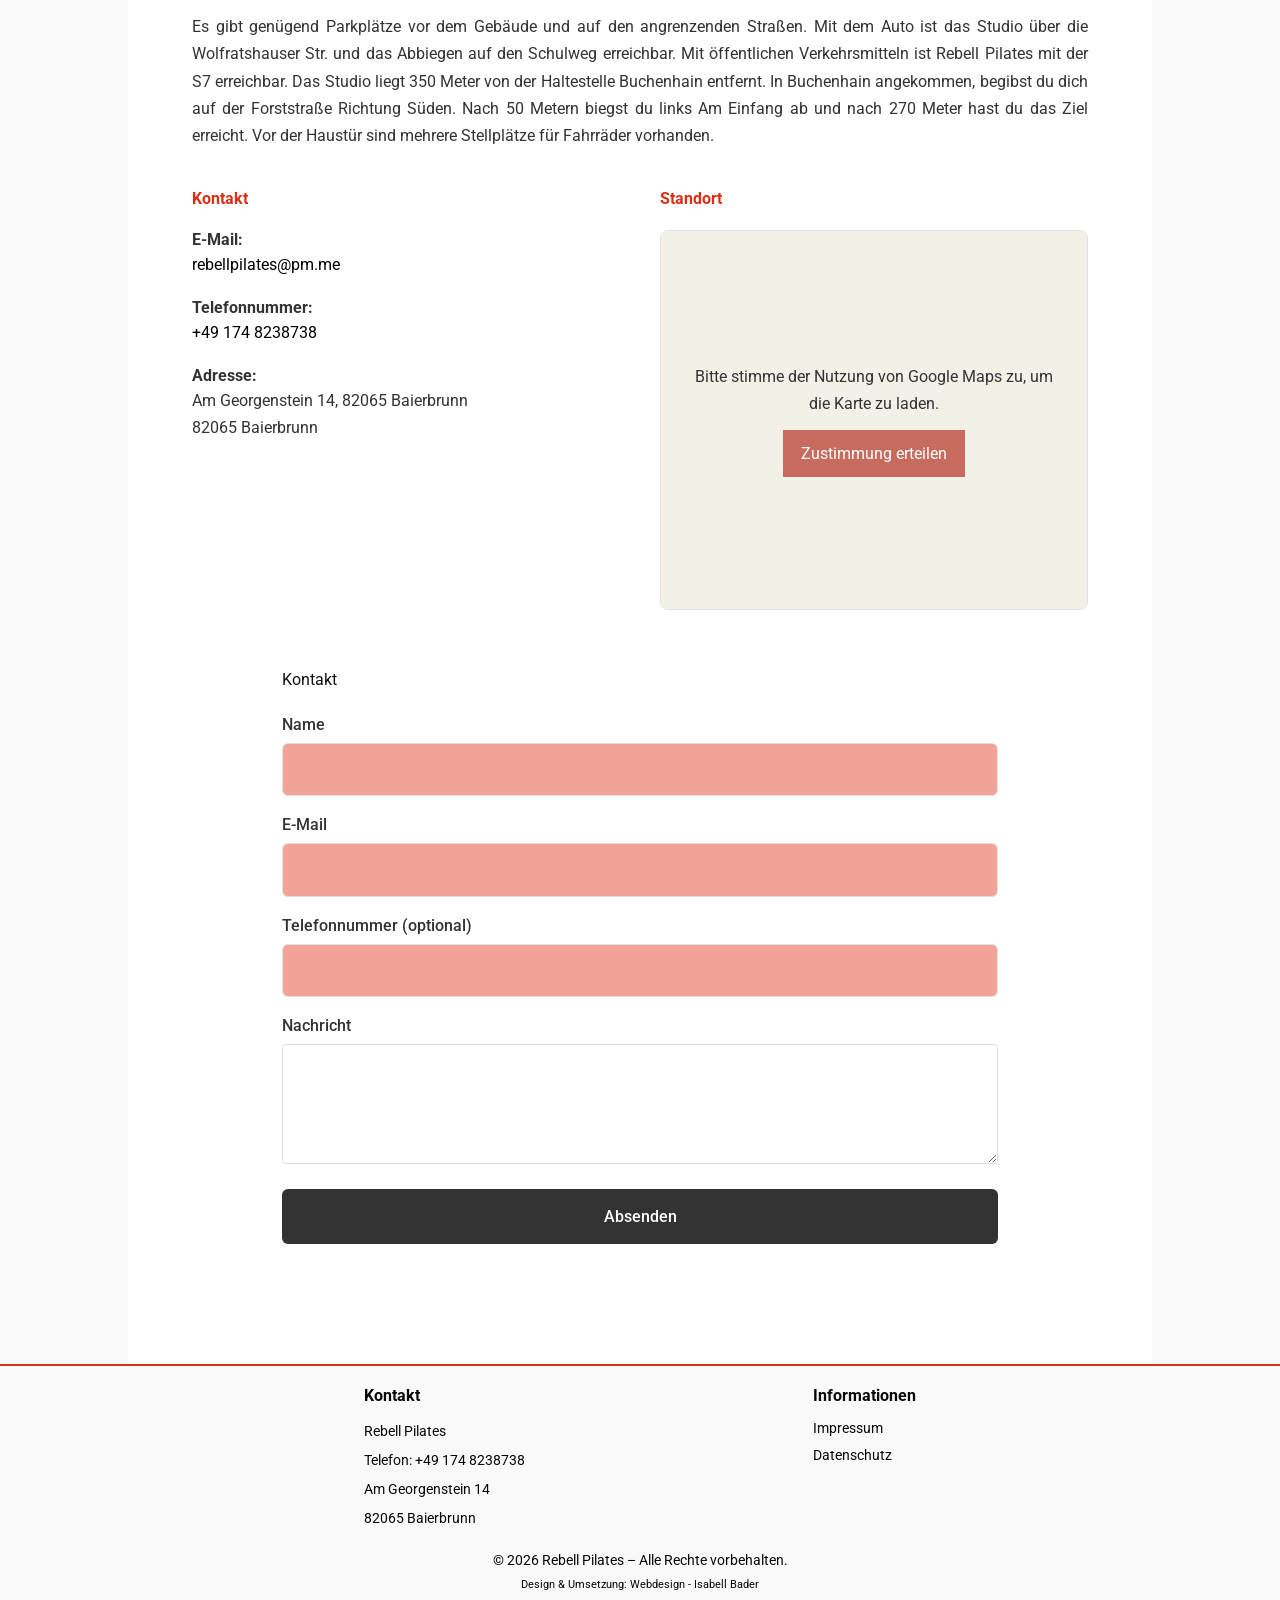
<file: datenschutz.html>
<!DOCTYPE html>
<html lang="de">
<head>
    <meta charset="UTF-8">
    <meta name="viewport" content="width=device-width, initial-scale=1.0">
    <title>Rebell Pilates - Alice Talikington</title>
    <link rel="preconnect" href="https://fonts.googleapis.com">
    <link rel="preconnect" href="https://fonts.gstatic.com" crossorigin>
    <link href="https://fonts.googleapis.com/css2?family=Roboto:wght@300;400;500;700&display=swap" rel="stylesheet">
    <link href="https://fonts.googleapis.com/css2?family=Lora:ital,wght@0,400..700;1,400..700&display=swap" rel="stylesheet">
    <link rel="stylesheet" href="https://cdnjs.cloudflare.com/ajax/libs/font-awesome/6.5.1/css/all.min.css">
    <link rel="stylesheet" href="style.css">
    <script src="https://cdn.cookiehub.eu/c2/119eafe9.js"></script>
    <script type="text/javascript">
        document.addEventListener("DOMContentLoaded", function() {
            var cpm = {};
            window.cookiehub.load(cpm);
        });
    </script>
</head>
<body>

<header class="site-header">
    <div class="site-title">
        <button id="lang-switch" data-i18n="lang_switch">EN</button>
        <a href="tel:+491748238738" class="header-phone-text" data-i18n="telefon">
            Telefon: +49 174 8238738
        </a>
        <a href="tel:+491748238738"
           class="header-icon header-phone-icon"
           aria-label="Telefonnummer anrufen">
            <i class="fa-solid fa-phone"></i>
        </a>
    </div>
    <a href="#" class="header-logo">
        <img src="images/logo-rebell-pilates.svg" alt="Rebell Pilates Logo">
    </a>
    <div class="header-right">
        <a href="mailto:rebellpilates@pm.me" class="header-email header-email-text" data-i18n="email">
            EMail: rebellpilates@pm.me
        </a>
        <a href="mailto:rebellpilates@pm.me"
           class="header-icon header-email-icon"
           aria-label="E-Mail schreiben">
            <i class="fa-solid fa-envelope"></i>
        </a>
        <button class="menu-toggle" aria-label="Menü öffnen">
            <span></span>
            <span></span>
            <span></span>
        </button>
    </div>

  <nav class="main-nav">
    <a href="index.html#pilates" data-i18n="pilates"><strong>P</strong>ilates</a>
    <a href="index.html#instruktor" data-i18n="instruktor"><strong>I</strong>nstrukteur</a>
    <a href="index.html#leistungsangebote" data-i18n="leistungsangebote"><strong>L</strong>eistungsangebote</a>
    <a href="index.html#apparate" data-i18n="apparate"><strong>A</strong>pparate</a>
    <a href="index.html#training" data-i18n="training"><strong>T</strong>raining</a>
    <a href="index.html#erfahrungen" data-i18n="erfahrungen"><strong>E</strong>rfahrungen</a>
    <a href="index.html#studio" data-i18n="studio"><strong>S</strong>tudio</a>
    <span class="nav-address">
        <i class="fa-solid fa-location-dot"></i>
        <span>
            Am Georgenstein 14<br>
            82065 Baierbrunn
        </span>
    </span>
  </nav>
</header>
<main>

<section id="datenschutz">
    <div class="datenschutz-container">
        <h1 data-i18n="datenschutz">Datenschutzerklärung</h1>

        <!-- 1. VERANTWORTLICHE STELLE -->
        <div class="datenschutz-block">
            <h2 data-i18n="datenschutz_h2">1. Datenschutz auf einen Blick</h2>

            <h3 data-i18n="datenschutz_allgemeine_hinweise">Allgemeine Hinweise</h3>
            <p data-i18n="datenschutz_allgemeine_hinweise_text">
                Der Schutz Ihrer personenbezogenen Daten ist uns wichtig. Wir behandeln Ihre Daten
                vertraulich und entsprechend den geltenden Datenschutzvorschriften, insbesondere der
                Datenschutz-Grundverordnung (DSGVO), sowie dieser Datenschutzerklärung.
            </p>

            <p data-i18n="datenschutz_allgemeine_hinweise_text2">
                Auf dieser Website werden personenbezogene Daten nur verarbeitet, soweit dies für
                den Betrieb der Website, die Bearbeitung Ihrer Anfragen oder aufgrund Ihrer
                Einwilligung erforderlich ist.
            </p>

            <h3 data-i18n="datenschutz_verantwortliche_stelle">Verantwortliche Stelle</h3>
            <p data-i18n="datenschutz_verantwortliche_stelle2">
                Verantwortlich für die Verarbeitung personenbezogener Daten auf dieser Website ist:
            </p>

            <p>
                Alice R. Talkington<br>
                Am Georgenstein 14<br>
                82065 Baierbrunn<br>
                Deutschland<br><br>

                <strong data-i18n="telefon2">Telefon:</strong> +49 (0) 174 8238738<br>
                <strong data-i18n="email2">E-Mail:</strong>
                <a href="mailto:rebellpilates@pm.me">rebellpilates@pm.me</a>
            </p>

        </div>

        <hr class="datenschutz-divider">

        <!-- 2. HOSTING -->
        <div class="datenschutz-block">
            <h2 data-i18n="datenschutz_hosting">2. Hosting und technische Bereitstellung</h2>

            <p data-i18n="datenschutz_hosting_text">
                Diese Website wird über Cloudflare Pages, einen Dienst der Cloudflare, Inc., bereitgestellt.
                Anbieter ist:
            </p>

            <p>
                <strong>Cloudflare, Inc.</strong>
                101 Townsend Street
                San Francisco, CA 94107
                USA
            </p>

            <p data-i18n="datenschutz_hosting_text2">
                Beim Aufruf unserer Website werden durch den Hosting-Anbieter technisch
                erforderliche Daten verarbeitet. Hierzu können insbesondere die IP-Adresse,
                Datum und Uhrzeit des Zugriffs, aufgerufene Seiten, Browsertyp und
                Betriebssystem gehören.
            </p>

            <p data-i18n="datenschutz_hosting_text3">
                Die Verarbeitung erfolgt zur sicheren, stabilen und technisch zuverlässigen
                Bereitstellung der Website.
            </p>

            <p data-i18n="datenschutz_hosting_text4">
                <strong>Rechtsgrundlage:</strong> Art. 6 Abs. 1 lit. f DSGVO.
                Unser berechtigtes Interesse liegt in der sicheren und zuverlässigen
                Bereitstellung unseres Online-Angebots.
            </p>
        </div>

        <hr class="datenschutz-divider">

        <!-- 3. SERVER-LOGFILES -->
        <div class="datenschutz-block">
            <h2 data-i18n="datenschutz_server_logfiles">3. Server-Log-Dateien</h2>

            <p data-i18n="datenschutz_server_logfiles_text">
                Bei jedem Aufruf unserer Website können durch den Server bzw. Hosting-Anbieter
                automatisch technische Informationen erfasst und in sogenannten Server-Log-Dateien
                gespeichert werden.
            </p>

            <p data-i18n="datenschutz_server_logfiles_text2">Hierzu können insbesondere gehören:</p>

            <ul>
                <li data-i18n="datenschutz_server_logfiles_ip">IP-Adresse</li>
                <li data-i18n="datenschutz_server_logfiles_date">Datum und Uhrzeit des Zugriffs</li>
                <li data-i18n="datenschutz_server_logfiles_page">aufgerufene Seite bzw. Datei</li>
                <li data-i18n="datenschutz_server_logfiles_referrer">Referrer URL</li>
                <li data-i18n="datenschutz_server_logfiles_browser">Browsertyp und Browserversion</li>
                <li data-i18n="datenschutz_server_logfiles_os">Betriebssystem</li>
                <li data-i18n="datenschutz_server_logfiles_hostname">Hostname des zugreifenden Rechners</li>
            </ul>

            <p data-i18n="datenschutz_server_logfiles_text3">
                Die Verarbeitung dient insbesondere der technischen Sicherheit, der
                Fehleranalyse und der Sicherstellung eines störungsfreien Betriebs der Website.
            </p>

            <p data-i18n="datenschutz_server_logfiles_text4">
                Rechtsgrundlage: Art. 6 Abs. 1 lit. f DSGVO.
                Unser berechtigtes Interesse liegt im sicheren und zuverlässigen Betrieb
                unserer Website.
            </p>
        </div>

        <hr class="datenschutz-divider">

        <!-- 4. KONTAKTFORMULAR -->
        <div class="datenschutz-block">
            <h2 data-i18n="datenschutz_kontaktformular">4. Kontaktformular und Kontaktaufnahme per E-Mail</h2>

            <h3 data-i18n="datenschutz_kontaktformular_h3">Kontaktformular</h3>

            <p data-i18n="datenschutz_kontaktformular_text">
                Wenn Sie uns über das Kontaktformular kontaktieren, werden die von Ihnen
                eingegebenen Daten zur Bearbeitung Ihrer Anfrage und für mögliche
                Anschlussfragen verarbeitet.
            </p>

            <p data-i18n="datenschutz_kontaktformular_text2">
                Über das Kontaktformular werden folgende Angaben verarbeitet:
            </p>

            <ul>
                <li data-i18n="datenschutz_kontaktformular_name">Name</li>
                <li data-i18n="datenschutz_kontaktformular_email">E-Mail-Adresse</li>
                <li data-i18n="datenschutz_kontaktformular_telefon">Telefonnummer, sofern angegeben</li>
                <li data-i18n="datenschutz_kontaktformular_nachricht">Inhalt Ihrer Nachricht</li>
            </ul>

            <p data-i18n="datenschutz_kontaktformular_text3">
                Die Angabe von Name und E-Mail-Adresse ist erforderlich, um Ihre Anfrage
                bearbeiten und beantworten zu können. Die Angabe einer Telefonnummer ist
                freiwillig. Die Nachricht selbst wird ebenfalls zur Bearbeitung Ihrer
                Anfrage verarbeitet.
            </p>

            <h3 data-i18n="datenschutz_kontaktformular_formspree">Formspree</h3>

            <p data-i18n="datenschutz_kontaktformular_formspree_text">
                Für die technische Verarbeitung und Übermittlung der über das Kontaktformular
                gesendeten Nachrichten verwenden wir den Dienst Formspree.
            </p>

            <p data-i18n="datenschutz_kontaktformular_formspree_text2">
                Anbieter ist:
            </p>

            <p>
                <strong>Formspree, Inc.</strong><br>
                USA
            </p>

            <p data-i18n="datenschutz_kontaktformular_formspree_text3">
                Wenn Sie das Kontaktformular absenden, werden die eingegebenen Daten
                (Name, E-Mail-Adresse, gegebenenfalls Telefonnummer und Nachricht) über
                Formspree verarbeitet. Dabei werden die Daten an die Server von Formspree
                übermittelt und dort entsprechend der Konfiguration des von uns genutzten
                Formspree-Dienstes verarbeitet.
            </p>

            <p data-i18n="datenschutz_kontaktformular_formspree_text4">
                Formspree kann personenbezogene Daten auch außerhalb der Europäischen Union
                bzw. des Europäischen Wirtschaftsraums verarbeiten. Nach Angaben von
                Formspree werden für internationale Datenübermittlungen geeignete
                datenschutzrechtliche Garantien eingesetzt.
            </p>

            <p data-i18n="datenschutz_kontaktformular_formspree_text5">
                Weitere Informationen zur Verarbeitung personenbezogener Daten durch
                Formspree finden Sie in der
                <a href="https://formspree.io/legal/privacy-policy/" target="_blank" rel="noopener noreferrer" data-i18n="datenschutz_kontaktformular_formspree_link">
                    Datenschutzerklärung von Formspree
                </a>.
            </p>

            <p data-i18n="datenschutz_kontaktformular_formspree_text6">
                Rechtsgrundlage: Art. 6 Abs. 1 lit. b DSGVO, sofern Ihre
                Anfrage mit der Anbahnung oder Durchführung eines Vertrags zusammenhängt,
                sowie Art. 6 Abs. 1 lit. f DSGVO bei sonstigen Anfragen. Unser berechtigtes
                Interesse liegt in der effizienten Bearbeitung und Beantwortung von
                Kontaktanfragen.
            </p>

            <h3 data-i18n="datenschutz_kontaktformular_email">Kontaktaufnahme per E-Mail</h3>

            <p data-i18n="datenschutz_kontaktformular_email_text">
                Wenn Sie uns per E-Mail kontaktieren, verarbeiten wir die von Ihnen
                übermittelten personenbezogenen Daten ausschließlich zur Bearbeitung
                Ihrer Anfrage und für mögliche Anschlussfragen.
            </p>

            <p data-i18n="datenschutz_kontaktformular_email_text2">
                Die Daten werden gelöscht, sobald der Zweck der Verarbeitung entfällt,
                sofern keine gesetzlichen Aufbewahrungspflichten entgegenstehen.
            </p>

            <p data-i18n="datenschutz_kontaktformular_email_text3">
                Soweit gesetzliche Aufbewahrungspflichten bestehen, werden die betreffenden
                Daten für die Dauer der jeweiligen gesetzlichen Aufbewahrungsfrist
                gespeichert.
            </p>
        </div>

        <hr class="datenschutz-divider">

        <div class="datenschutz-block">
            <h2 data-i18n="datenschutz_kontaktformular_google_maps">5. Google Maps</h2>

            <p data-i18n="datenschutz_kontaktformular_google_maps_text">
                Auf unserer Website verwenden wir Google Maps, um Ihnen unseren Standort
                und die Anfahrt zu unserem Studio anzuzeigen.
            </p>

            <p data-i18n="datenschutz_kontaktformular_google_maps_text2">
                Anbieter ist die Google Ireland Limited, Gordon House,
                Barrow Street, Dublin 4, Irland.
            </p>

            <p data-i18n="datenschutz_kontaktformular_google_maps_text3">
                Beim Aufruf der Karte wird eine Verbindung zu Google hergestellt.
            </p>

            <p data-i18n="datenschutz_kontaktformular_google_maps_text4">
                Dabei können insbesondere Ihre IP-Adresse und weitere
                technische Daten an Google übermittelt werden. Dabei kann es auch zu einer
                Übermittlung personenbezogener Daten in Länder außerhalb der Europäischen
                Union bzw. des Europäischen Wirtschaftsraums, insbesondere in die USA,
                kommen.
            </p>

            <p data-i18n="datenschutz_kontaktformular_google_maps_text5">
                <strong>Rechtsgrundlage:</strong> Die rechtliche Grundlage für die
                Einbindung und die damit verbundene Datenübermittlung sollte geprüft
                und an die konkrete Nutzung angepasst werden.
            </p>

            <p data-i18n="datenschutz_kontaktformular_google_maps_text6">
                Weitere Informationen zum Datenschutz bei Google finden Sie unter:
                <a href="https://policies.google.com/privacy"
                   target="_blank"
                   rel="noopener">
                    https://policies.google.com/privacy
                </a>
            </p>
        </div>

        <hr class="datenschutz-divider">

        <!-- 6. YOUTUBE -->
        <div class="datenschutz-block">
            <h2 data-i18n="datenschutz_kontaktformular_youtube">6. YouTube</h2>

            <p data-i18n="datenschutz_kontaktformular_youtube_text">
                Auf unserer Website werden Videos der Plattform YouTube eingebunden.
                Anbieter ist die Google Ireland Limited, Gordon House,
                Barrow Street, Dublin 4, Irland.
            </p>

            <p data-i18n="datenschutz_kontaktformular_youtube_text2">
                Beim Aufruf des Videos wird eine Verbindung zu YouTube hergestellt.
            </p>

            <p data-i18n="datenschutz_kontaktformular_youtube_text3">
                Dabei können insbesondere Ihre IP-Adresse und weitere
                technische Daten an Google übermittelt werden. Dabei kann es auch zu einer
                Übermittlung personenbezogener Daten in Länder außerhalb der Europäischen
                Union bzw. des Europäischen Wirtschaftsraums, insbesondere in die USA,
                kommen.
            </p>

            <p data-i18n="datenschutz_kontaktformular_youtube_text4">
                Rechtsgrundlage: Die rechtliche Grundlage für die
                Einbindung und die damit verbundene Datenübermittlung sollte geprüft
                und an die konkrete Nutzung angepasst werden.
            </p>

            <p data-i18n="datenschutz_kontaktformular_youtube_text5">
                Weitere Informationen zum Datenschutz bei Google finden Sie unter:
                <a href="https://policies.google.com/privacy"
                   target="_blank"
                   rel="noopener">
                    https://policies.google.com/privacy
                </a>
            </p>
        </div>

        <hr class="datenschutz-divider">

        <!-- 8. RECHTE -->
        <div class="datenschutz-block">
            <h2 data-i18n="datenschutz_kontaktformular_rechte">8. Ihre Rechte</h2>

            <p data-i18n="datenschutz_kontaktformular_rechte_text">
                Sie haben im Rahmen der gesetzlichen Bestimmungen das Recht auf Auskunft
                über Ihre bei uns gespeicherten personenbezogenen Daten sowie auf
                Berichtigung, Löschung und Einschränkung der Verarbeitung.
            </p>

            <p data-i18n="datenschutz_kontaktformular_rechte_text2">
                Darüber hinaus haben Sie, soweit die gesetzlichen Voraussetzungen vorliegen,
                das Recht auf Datenübertragbarkeit und das Recht, der Verarbeitung Ihrer
                personenbezogenen Daten zu widersprechen.
            </p>

            <p data-i18n="datenschutz_kontaktformular_rechte_text3">
                Soweit die Verarbeitung auf Ihrer Einwilligung beruht, können Sie diese
                jederzeit mit Wirkung für die Zukunft widerrufen. Die Rechtmäßigkeit der
                bis zum Widerruf erfolgten Verarbeitung bleibt davon unberührt.
            </p>

            <p data-i18n="datenschutz_kontaktformular_rechte_text4">
                Zur Ausübung Ihrer Rechte können Sie sich jederzeit an die oben genannte
                verantwortliche Stelle wenden.
            </p>

            <h3 data-i18n="datenschutz_kontaktformular_beschwerderecht_h3">Beschwerderecht bei einer Aufsichtsbehörde</h3>

            <p data-i18n="datenschutz_kontaktformular_beschwerderecht">
                Sie haben das Recht, sich bei einer Datenschutzaufsichtsbehörde über die
                Verarbeitung Ihrer personenbezogenen Daten zu beschweren.
            </p>
        </div>

        <hr class="datenschutz-divider">

        <!-- 9. WIDERSPRUCH GEGEN WERBUNG -->
        <div class="datenschutz-block">
            <h2 data-i18n="datenschutz_kontaktformular_widerspruch">9. Widerspruch gegen die Nutzung von Kontaktdaten für Werbung</h2>

            <p data-i18n="datenschutz_kontaktformular_widerspruch_text">
                Der Nutzung der im Rahmen der Impressumspflicht veröffentlichten Kontaktdaten
                zur Übersendung von nicht ausdrücklich angeforderter Werbung und
                Informationsmaterialien wird hiermit widersprochen.
            </p>

            <p data-i18n="datenschutz_kontaktformular_widerspruch_text2">
                Die Betreiberin der Website behält sich rechtliche Schritte im Falle der
                unverlangten Zusendung von Werbeinformationen, etwa durch Spam-E-Mails, vor.
            </p>
        </div>

        <hr class="datenschutz-divider">

        <!-- 10. AKTUALITÄT -->
        <div class="datenschutz-block">
            <h2 data-i18n="datenschutz_kontaktformular_aktualitaet">10. Aktualität dieser Datenschutzerklärung</h2>

            <p data-i18n="datenschutz_kontaktformular_aktualitaet_text">
                Wir behalten uns vor, diese Datenschutzerklärung anzupassen, wenn dies aufgrund
                rechtlicher oder technischer Änderungen erforderlich wird. Es gilt jeweils die
                zum Zeitpunkt des Besuchs dieser Website aktuelle Fassung.
            </p>
            <p>
                <strong data-i18n="datenschutz_kontaktformular_aktualitaet_stand">Stand: 24.09.2026</strong>
            </p>
        </div>

    </div>
</section>

<section id="studio">
    <!-- Header bleibt ganz oben über die volle Breite -->
    <section class="contact-hero">
        <h1 data-i18n="contact_hero_h1">Studio</h1>
        <p class="lead" data-i18n="contact_hero_lead">Rebell Pilates befindet sich im Souterrain und bietet Privatsphäre, Diskretion und Ruhe, fernab von überfüllten Fitnessstudios und Gruppenkursen. Große Fenster oberhalb der Räumlichkeiten sorgen für viel natürliches Tageslicht. Neben dem Trainingsraum befindet sich ein separater Umkleideraum mit Dusche.
        <p class="lead" data-i18n="contact_hero_lead2">Das Studio befindet sich in der Georgenstein 14, gegenüber dem Isartal Tennis Park (tennispark-isartal.de) und dem Waldgasthof (www.hotelbuchenhain.de) in Buchenhain. Hinter dem Gebäude steht ein eigener Parkplatz zur Verfügung. Außerdem gibt es ausreichend Parkmöglichkeiten vor dem Gebäude und in den angrenzenden Straßen.
    </section>

    <!-- Grid für Nebeneinander-Darstellung (Text links, Map rechts) -->
    <div class="contact-grid">
        <aside class="contact-info">
            <h2 data-i18n="contact_info_h2">Direkter Kontakt</h2>
            <div class="contact-method">
                <h4 data-i18n="contact_info_email">E-Mail:</h4>
                <a href="mailto:rebellpilates@pm.me" data-i18n="contact_info_email_link">rebellpilates@pm.me</a>
                
                <h4 data-i18n="contact_info_phone">Telefonnummer:</h4>
                <a href="tel:+491748238738" data-i18n="contact_info_phone_link">+49 174 8238738</a>
                
                <h4 data-i18n="contact_info_address">Adresse:</h4>
                <p data-i18n="contact_info_address_value">Am Georgenstein 14, </p>
                <p>82065 Baierbrunn</p>
            </div>
        </aside>

        <section id="location" class="map-section">
            <h2 data-i18n="location_h2">Anfahrt & Standort</h2>
            
            <div class="map-container">
                    <div class="cookie-consent-placeholder" data-cookie-category="marketing">
                        <p data-i18n="cookie_consent_maps">Bitte stimme der Nutzung von Google Maps zu, um die Karte zu laden.</p>
                        <button type="button" class="cookie-consent-button" onclick="openCookieSettings()" data-i18n="cookie_consent_button">Zustimmung erteilen</button>
                    </div>
                    <iframe
                        data-cookieblock-src="https://www.google.com/maps/embed?pb=!1m18!1m12!1m3!1d2668.2347375723853!2d11.492468676264496!3d48.0284928712316!2m3!1f0!2f0!3f0!3m2!1i1024!2i768!4f13.1!3m3!1m2!1s0x479fc12650279a75%3A0x7f6dccee75fd1aeb!2sRebell%20Pilates!5e0!3m2!1sde!2sde!4v1786280048822!5m2!1sde!2sde"
                        data-cookieconsent="marketing"
                        style="border:0;" 
                        allowfullscreen="" 
                        loading="lazy" 
                        referrerpolicy="strict-origin-when-cross-origin">
                    </iframe>
            </div>
        </section> 
    </div>

    <section class="contact-form-area">
    <h2 data-i18n="contact_form_h2">Kontakt</h2>

    <form action="https://formspree.io/f/mrewvyyv" method="POST" class="contact-form">
        <label for="name" data-i18n="contact_form_name">Name</label>
        <input type="text" id="name" name="name" required>

        <label for="email" data-i18n="contact_form_email">E-Mail</label>
        <input type="email" id="email" name="email" required>

        <label for="telefon" data-i18n="contact_form_telefon">Telefonnummer (optional)</label>
        <input type="tel" id="telefon" name="telefon">

        <label for="message" data-i18n="contact_form_message">Nachricht</label>
        <textarea id="message" name="message" rows="5"></textarea>

        <div style="display: none;">
            <label>Bitte leer lassen</label>
            <input type="text" name="_gotcha">
        </div>

        <button type="submit" class="btn-primary" data-i18n="contact_form_submit">Absenden</button>
    </form>
</section>
</section>

</main>
<footer class="site-footer">
        <div class="footer-col">
            <h4 data-i18n="footer_contact">Kontakt</h4>
            <p>Rebell Pilates</p>
            <p data-i18n="footer_phone">Telefon: +49 174 8238738</p>
            <p>Am Georgenstein 14</p>
            <p>82065 Baierbrunn</p>
        </div>
        <div class="footer-col">
            <h4 data-i18n="footer_information">Informationen</h4>
            <a href="impressum.html" data-i18n="footer_impressum">Impressum</a>
            <a href="datenschutz.html" data-i18n="footer_datenschutz">Datenschutz</a>
        </div>
    <div class="footer-bottom">
        <p data-i18n="footer_copyright">&copy; 2026 Rebell Pilates – Alle Rechte vorbehalten. <br>
            <small>Design & Umsetzung: <a href="https://www.webdesign-isabell-bader.de" target="_blank" rel="noopener noreferrer"> <small>Webdesign - Isabell Bader</small></a> </small></p>
    </div>
</footer>
    <script src="script.js"></script>
</body>
</html>
</file>
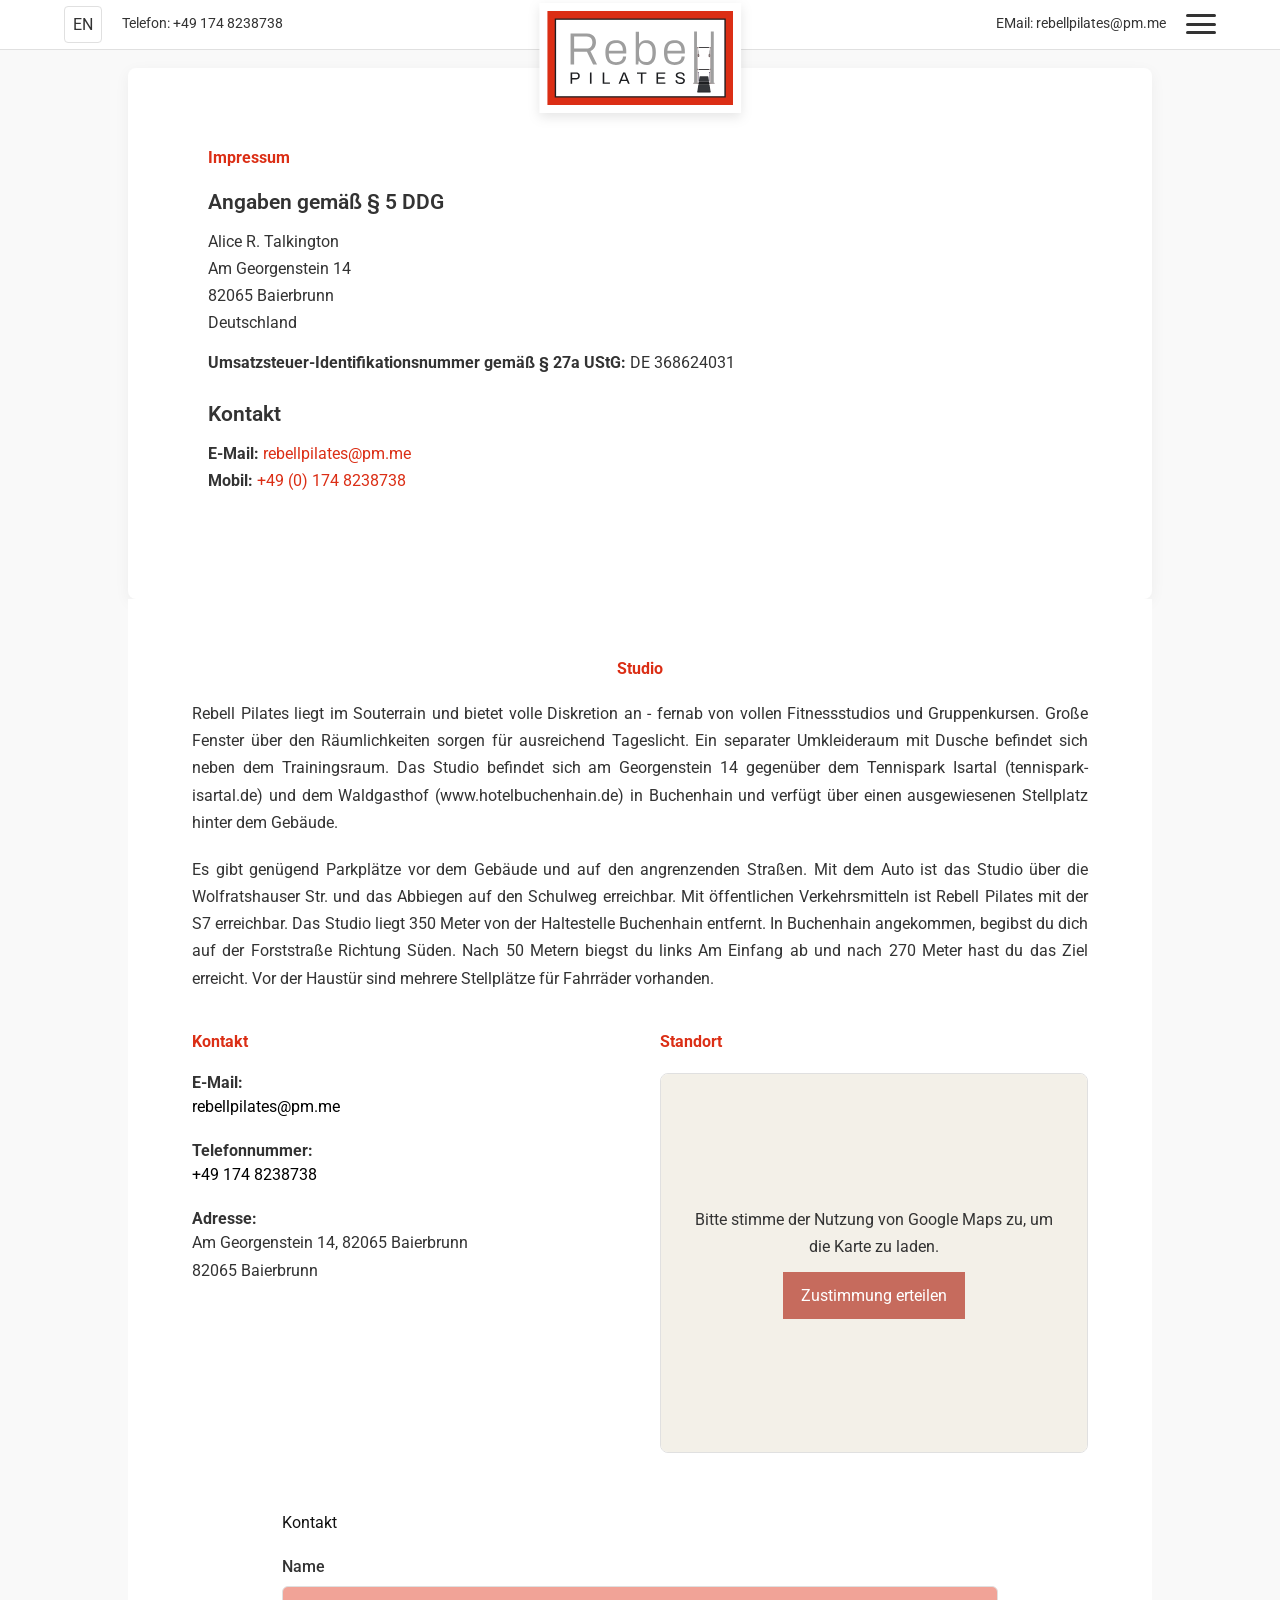
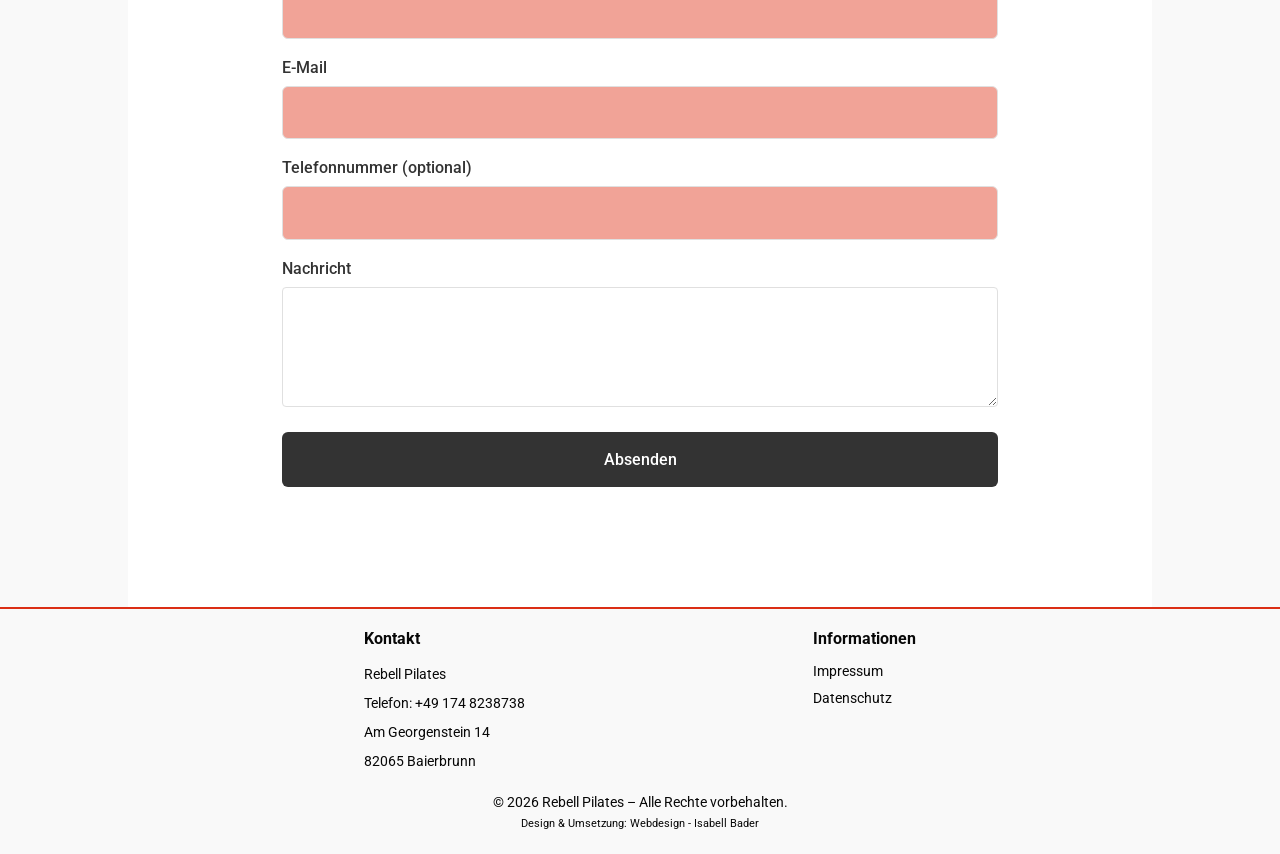
<file: impressum.html>
<<!DOCTYPE html>
<html lang="de">
<head>
    <meta charset="UTF-8">
    <meta name="viewport" content="width=device-width, initial-scale=1.0">
    <title>Rebell Pilates - Alice Talikington</title>
    <link rel="preconnect" href="https://fonts.googleapis.com">
    <link rel="preconnect" href="https://fonts.gstatic.com" crossorigin>
    <link href="https://fonts.googleapis.com/css2?family=Roboto:wght@300;400;500;700&display=swap" rel="stylesheet">
    <link href="https://fonts.googleapis.com/css2?family=Lora:ital,wght@0,400..700;1,400..700&display=swap" rel="stylesheet">
    <link rel="stylesheet" href="https://cdnjs.cloudflare.com/ajax/libs/font-awesome/6.5.1/css/all.min.css">
    <link rel="stylesheet" href="style.css">
    <script src="https://cdn.cookiehub.eu/c2/119eafe9.js"></script>
    <script type="text/javascript">
        document.addEventListener("DOMContentLoaded", function() {
            var cpm = {};
            window.cookiehub.load(cpm);
        });
    </script>
</head>
<body>

<header class="site-header">
    <div class="site-title">
        <button id="lang-switch" data-i18n="lang_switch">EN</button>
        <a href="tel:+491748238738" class="header-phone-text" data-i18n="telefon">
            Telefon: +49 174 8238738
        </a>
        <a href="tel:+491748238738"
           class="header-icon header-phone-icon"
           aria-label="Telefonnummer anrufen">
            <i class="fa-solid fa-phone"></i>
        </a>
    </div>
    <a href="#" class="header-logo">
        <img src="images/logo-rebell-pilates.svg" alt="Rebell Pilates Logo">
    </a>
    <div class="header-right">
        <a href="mailto:rebellpilates@pm.me" class="header-email header-email-text" data-i18n="email">
            EMail: rebellpilates@pm.me
        </a>
        <a href="mailto:rebellpilates@pm.me"
           class="header-icon header-email-icon"
           aria-label="E-Mail schreiben">
            <i class="fa-solid fa-envelope"></i>
        </a>
        <button class="menu-toggle" aria-label="Menü öffnen">
            <span></span>
            <span></span>
            <span></span>
        </button>
    </div>

  <nav class="main-nav">
    <a href="index.html#pilates" data-i18n="pilates"><strong>P</strong>ilates</a>
    <a href="index.html#instruktor" data-i18n="instruktor"><strong>I</strong>nstrukteur</a>
    <a href="index.html#leistungsangebote" data-i18n="leistungsangebote"><strong>L</strong>eistungsangebote</a>
    <a href="index.html#apparate" data-i18n="apparate"><strong>A</strong>pparate</a>
    <a href="index.html#training" data-i18n="training"><strong>T</strong>raining</a>
    <a href="index.html#erfahrungen" data-i18n="erfahrungen"><strong>E</strong>rfahrungen</a>
    <a href="index.html#studio" data-i18n="studio"><strong>S</strong>tudio</a>
    <span class="nav-address">
        <i class="fa-solid fa-location-dot"></i>
        <span>
            Am Georgenstein 14<br>
            82065 Baierbrunn
        </span>
    </span>
  </nav>
</header>
<main>
<section id="impressum">
    <div class="impressum-container">
        <h1 data-i18n="impressum">Impressum</h1>

        <div class="impressum-block">
            <h2 data-i18n="impressum_angaben">Angaben gemäß § 5 DDG</h2>
            <p>
                Alice R. Talkington<br>
                Am Georgenstein 14<br>
                82065 Baierbrunn<br>
                Deutschland
            </p>
            <p><strong data-i18n="impressum_umsatzsteuer">Umsatzsteuer-Identifikationsnummer gemäß § 27a UStG:</strong> DE 368624031</p>
        </div>

        <div class="impressum-block">
            <h2 data-i18n="impressum_kontakt">Kontakt</h2>
            <p>
                <strong>E-Mail:</strong> <a href="mailto:rebellpilates@pm.me">rebellpilates@pm.me</a><br>
                <strong>Mobil:</strong> <a href="tel:+491748238738">+49 (0) 174 8238738</a>
            </p>
        </div>
    </div>
</section>

<section id="studio">
    <!-- Header bleibt ganz oben über die volle Breite -->
    <section class="contact-hero">
        <h1 data-i18n="contact_hero_h1">Studio</h1>
        <p class="lead" data-i18n="contact_hero_lead">Rebell Pilates befindet sich im Souterrain und bietet Privatsphäre, Diskretion und Ruhe, fernab von überfüllten Fitnessstudios und Gruppenkursen. Große Fenster oberhalb der Räumlichkeiten sorgen für viel natürliches Tageslicht. Neben dem Trainingsraum befindet sich ein separater Umkleideraum mit Dusche.
        <p class="lead" data-i18n="contact_hero_lead2">Das Studio befindet sich in der Georgenstein 14, gegenüber dem Isartal Tennis Park (tennispark-isartal.de) und dem Waldgasthof (www.hotelbuchenhain.de) in Buchenhain. Hinter dem Gebäude steht ein eigener Parkplatz zur Verfügung. Außerdem gibt es ausreichend Parkmöglichkeiten vor dem Gebäude und in den angrenzenden Straßen.
    </section>

    <!-- Grid für Nebeneinander-Darstellung (Text links, Map rechts) -->
    <div class="contact-grid">
        <aside class="contact-info">
            <h2 data-i18n="contact_info_h2">Direkter Kontakt</h2>
            <div class="contact-method">
                <h4 data-i18n="contact_info_email">E-Mail:</h4>
                <a href="mailto:rebellpilates@pm.me" data-i18n="contact_info_email_link">rebellpilates@pm.me</a>
                
                <h4 data-i18n="contact_info_phone">Telefonnummer:</h4>
                <a href="tel:+491748238738" data-i18n="contact_info_phone_link">+49 174 8238738</a>
                
                <h4 data-i18n="contact_info_address">Adresse:</h4>
                <p data-i18n="contact_info_address_value">Am Georgenstein 14, </p>
                <p>82065 Baierbrunn</p>
            </div>
        </aside>

        <section id="location" class="map-section">
            <h2 data-i18n="location_h2">Anfahrt & Standort</h2>
            
            <div class="map-container">
                    <div class="cookie-consent-placeholder" data-cookie-category="marketing">
                        <p data-i18n="cookie_consent_maps">Bitte stimme der Nutzung von Google Maps zu, um die Karte zu laden.</p>
                        <button type="button" class="cookie-consent-button" onclick="openCookieSettings()" data-i18n="cookie_consent_button">Zustimmung erteilen</button>
                    </div>
                    <iframe
                        data-cookieblock-src="https://www.google.com/maps/embed?pb=!1m18!1m12!1m3!1d2668.2347375723853!2d11.492468676264496!3d48.0284928712316!2m3!1f0!2f0!3m2!1i1024!2i768!4f13.1!3m3!1m2!1s0x479fc12650279a75%3A0x7f6dccee75fd1aeb!2sRebell%20Pilates!5e0!3m2!1sde!2sde!4v1786280048822!5m2!1sde!2sde"
                        data-cookieconsent="marketing"
                        style="border:0;" 
                        allowfullscreen="" 
                        loading="lazy" 
                        referrerpolicy="strict-origin-when-cross-origin">
                    </iframe>
            </div>
        </section> 
    </div>

    <section class="contact-form-area">
    <h2 data-i18n="contact_form_h2">Kontakt</h2>

    <form action="https://formspree.io/f/mrewvyyv" method="POST" class="contact-form">
        <label for="name" data-i18n="contact_form_name">Name</label>
        <input type="text" id="name" name="name" required>

        <label for="email" data-i18n="contact_form_email">E-Mail</label>
        <input type="email" id="email" name="email" required>

        <label for="telefon" data-i18n="contact_form_telefon">Telefonnummer (optional)</label>
        <input type="tel" id="telefon" name="telefon">

        <label for="message" data-i18n="contact_form_message">Nachricht</label>
        <textarea id="message" name="message" rows="5"></textarea>

        <div style="display: none;">
            <label>Bitte leer lassen</label>
            <input type="text" name="_gotcha">
        </div>

        <button type="submit" class="btn-primary" data-i18n="contact_form_submit">Absenden</button>
    </form>
</section>
</section>

</main>
<footer class="site-footer">
        <div class="footer-col">
            <h4 data-i18n="footer_contact">Kontakt</h4>
            <p>Rebell Pilates</p>
            <p data-i18n="footer_phone">Telefon: +49 174 8238738</p>
            <p>Am Georgenstein 14</p>
            <p>82065 Baierbrunn</p>
        </div>
        <div class="footer-col">
            <h4 data-i18n="footer_information">Informationen</h4>
            <a href="impressum.html" data-i18n="footer_impressum">Impressum</a>
            <a href="datenschutz.html" data-i18n="footer_datenschutz">Datenschutz</a>
        </div>
    <div class="footer-bottom">
        <p data-i18n="footer_copyright">&copy; 2026 Rebell Pilates – Alle Rechte vorbehalten. <br>
            <small>Design & Umsetzung: <a href="https://www.webdesign-isabell-bader.de" target="_blank" rel="noopener noreferrer"> <small>Webdesign - Isabell Bader</small></a> </small></p>
    </div>
</footer>
    <script src="script.js"></script>
</body>
</html>
</file>
<file: style.css>
@import url('https://fonts.googleapis.com/css2?family=Plus+Jakarta+Sans:wght@400;500;600&family=Syne:wght@700;800&display=swap');

/* --- RESET & BASIC STYLES --- */
:root {
    --bg-main: #f9f9f9;
    --bg-card: #ffffff;
    --text-color: #333333;
    --text-muted: #666666;
    --border-color: #e0e0e0;
    --header-height: 50px;
    --font-family-base: 'Roboto', sans-serif;
    --font-size-base: 1rem;
    --line-height-base: 1.7;
}

* {
    margin: 0;
    padding: 0;
    box-sizing: border-box;
}

body {
    margin: 0;
    padding: 0;
    width: 100%;
    overflow-x: hidden;
    background-color: var(--bg-main);
    color: var(--text-color);
}

p, li, span, a, label, input, button {
    font-family: var(--font-family-base);
    font-size: var(--font-size-base);
    line-height: var(--line-height-base);
}

p {
    text-align: justify;
}

h1, h2, h3, h4, h5, h6 {
    font-family: var(--font-family-base);
    font-weight: 700;
    line-height: 1.3;
    margin-top: 0;
    font-size: var(--font-size-base);
}

h1 {margin-bottom: 25px; }
h2 {margin-bottom: 20px; }
h3 {margin-bottom: 15px; }

html {
    scroll-behavior: smooth;
    scroll-padding-top: 50px;
}

.theme-btn, #lang-switch {
    background: transparent;
    border: 1px solid #e0e0e0;
    color: var(--text-color);
    padding: 5px 15px;
    border-radius: 20px;
    cursor: pointer;
}

.contact-hero p, .contact-hours p, .contact-grid h4, #welcome p, #training p {
    margin-top: 20px;
}

.instruktor-content p {
    margin-bottom: 20px;
}

@media (max-width: 768px) {
    .welcome-text,
    .leistungsangebote-text,
    .apparate-text,
    #pilates,
    #instruktor,
    #training {
        width: 92% !important;
        max-width: 100% !important;
        padding-left: 0 !important;
        padding-right: 0 !important;
    }
}

/* --- FIXED HEADER --- */
.site-header {
    position: fixed;
    top: 0;
    left: 0;
    width: 100%;
    height: 50px;
    background-color: #ffffff;
    border-bottom: 1px solid var(--border-color);
    display: flex;
    align-items: center;
    justify-content: space-between;
    padding: 0 5%;
    z-index: 1000;
}

.header-logo {
    position: absolute;
    left: 50%;
    top: 50%;
    transform: translate(-50%, -20%);
    z-index: 1001;
}

.header-logo img {
    height: 110px;
    width: auto;
    display: block;
    filter: drop-shadow(0px 4px 6px rgba(0, 0, 0, 0.1));
    background-color: #ffffff;
    padding: 8px;     
}

.site-title {
    display: flex;
    align-items: center;
    gap: 20px;
    color: var(--text-muted);
}

.site-title p {
    margin: 0;
}

#lang-switch {
    background: none;
    border: 1px solid var(--border-color);
    padding: 4px 8px;
    cursor: pointer;
    border-radius: 4px;
}

/* Rechter Header-Bereich (E-Mail + Burger-Button) */
.header-right {
    display: flex;
    align-items: center;
    gap: 20px;
    z-index: 1001;
}

.header-email {
    margin: 0;
    color: var(--text-muted);
    font-size: 0.9rem;
}

/* --- BURGER BUTTON (IMMER SICHTBAR) --- */
.menu-toggle {
    display: flex;
    flex-direction: column;
    justify-content: space-between;
    width: 30px;
    height: 20px;
    background: transparent;
    border: none;
    cursor: pointer;
}

.menu-toggle span {
    width: 100%;
    height: 3px;
    background-color: var(--text-color);
    border-radius: 2px;
    transition: all 0.3s ease;
}

/* --- HEADER ICONS --- */

.header-icon {
    display: none;
    color: var(--text-muted);
    text-decoration: none;
    align-items: center;
    justify-content: center;
    width: 30px;
    height: 30px;
}

.header-icon i {
    font-size: 1.1rem;
}

.header-icon:hover {
    color: #c66b5d;
}

.header-email-text, .header-phone-text {
    font-size: 0.9rem;
    color: var(--text-color);
    margin: 0;
    text-decoration: none;
}

/* --- MOBILE HEADER --- */

@media (max-width: 768px) {
    #welcome {
        padding: 40px 5% !important;
    }

    .header-phone-text,
    .header-email-text {
        display: none;
    }

    .header-phone-icon,
    .header-email-icon {
        display: flex;
    }

    .site-title {
        display: flex;
        align-items: center;
        gap: 12px;
    }

    .header-right {
        display: flex;
        align-items: center;
        gap: 12px;
    }

    .header-logo {
        position: absolute;
        left: 50%;
        top: 50%;
        transform: translate(-50%, -20%);
        z-index: 1001;
    }

    .header-logo img {
        height: 55px;
        width: auto;
        padding: 4px;
    }

}

/* --- OVERLAY NAVIGATION --- */
.main-nav {
    position: fixed;
    top: 0;
    right: -100%;
    width: 100%;
    max-width: 350px;
    height: 100vh;
    background-color:#d8d1d0;
    box-shadow: -5px 0 15px rgba(0,0,0,0.1);
    display: flex;
    flex-direction: column;
    padding: 100px 40px 40px;
    gap: 20px;
    transition: right 0.3s ease;
    z-index: 999;
}

.main-nav.active {
    right: 0;
}

.main-nav a {
    color: var(--text-color);
    text-decoration: none;
    border-bottom: 1px solid var(--border-color);
    padding-bottom: 10px;
    color: #DB2E15;
}

.nav-address {
    display: flex;
    align-items: center;
    gap: 6px;
    color: var(--text-color);
    font-size: 0.9rem;
    white-space: nowrap;
}

.nav-address i {
    font-size: 0.9rem;
}

.site-header.nav-open .header-email-text {
    display: none;
}

/* --- HERO SECTION --- */
.hero-img-wrapper {
    position: relative;
    width: 100%;
    height: 100%;
    overflow: hidden;
}

.hero-slide {
    position: absolute;
    inset: 0;
    width: 100%;
    height: 100%;
    object-fit: cover;
    object-position: center;
    opacity: 0;
    transition: opacity 1.5s ease;
}

.hero-slide.active {
    opacity: 1;
}

.hero-arrow {
    position: absolute;
    top: 50%;
    transform: translateY(-50%);
    z-index: 5;

    background: rgba(255, 255, 255, 0.25);
    border: none;
    color: #ffffff;

    width: 40px;
    height: 60px;

    font-size: 28px;
    font-weight: 300;

    cursor: pointer;
    transition: background 0.3s ease;
}

.hero-arrow:hover {
    background: rgba(255, 255, 255, 0.45);
}

.hero-prev {
    left: 20px;
}

.hero-next {
    right: 20px;
}

.hero-section {
    width: 100%;
    height: 80vh;
    margin-top: 0 !important;
    padding: 0;
    overflow: hidden;
    position: relative;
    font-family: 'Syne', sans-serif;
}

.hero-img-wrapper img {
    width: 100%;
    height: 100%;
    object-fit: cover;
    object-position: center;
    display: block;
}

/* Inset-Schatten beibehalten */
.hero-img-wrapper::after {
    content: "";
    position: absolute;
    inset: 0;
    pointer-events: none;
    box-shadow: inset 0px 0px 30px 10px rgba(0, 0, 0, 0.4);
    z-index: 2;
}

/* Mobil-Anpassung */
@media (max-width: 768px) {
    .hero-section {
        height: 50vh; /* Etwas mehr Höhe auf Mobilgeräten für den Text */
    }
} 


.hero-marquee-track {
    display: flex;
    width: max-content;
    animation: marquee 25s linear infinite;
}

.hero-marquee-content {
    display: flex;
    gap: 60px;
    flex-shrink: 0;
    padding-right: 60px;
}

.hero-marquee-content span {
    flex-shrink: 0;
}

.hero-marquee {
    width: 100%;
    overflow: hidden;
    background: #fff;
    color: #000;
    padding: 14px 0;
    white-space: nowrap;
}

.hero-marquee-track span {
    flex-shrink: 0;
    margin-right: 60px;
    font-family: 'Roboto', sans-serif;
    font-size: 0.9rem;
    letter-spacing: 0.15em;
}

@keyframes marquee {
    from {
        transform: translateX(0);
    }
    to {
        transform: translateX(-50%);
    }
}

/* --- WELCOME SECTION --- */
#welcome {
    background-color: #ffffff; 
    width: 100%;
    padding: 60px 0;
    box-shadow: 0px 10px 30px -2px #a7353545;
}

.welcome-text {
    max-width: 80%;
    margin: 0 auto;
    padding: 0 5%;
    color: var(--text-color);
}

.youtube-wrapper {
    position: relative;
    width: 100%;
    height: 350px; /* Hier die gewünschte Höhe für Desktop eintragen */
    overflow: hidden;
}

.youtube-wrapper iframe {
    position: absolute;
    top: 0;
    left: 0;
    width: 100%;
    height: 100%;
    border: 0;
}

.cookie-consent-placeholder {
    position: absolute;
    inset: 0;
    z-index: 1;
    display: flex;
    flex-direction: column;
    align-items: center;
    justify-content: center;
    gap: 12px;
    padding: 24px;
    background: #f3f0e8;
    color: var(--text-color);
    text-align: center;
}

.cookie-consent-placeholder p {
    max-width: 36rem;
    text-align: center;
}

.cookie-consent-placeholder[hidden] {
    display: none;
}

.cookie-consent-button {
    border: 0;
    padding: 10px 18px;
    background: #c66b5d;
    color: #ffffff;
    cursor: pointer;
}

.cookie-consent-button:hover {
    background: #a95347;
}

.cookie-consent-button-secondary {
    background: transparent;
    border: 1px solid var(--text-color);
    color: var(--text-color);
}

.cookie-consent-button-secondary:hover {
    background: #ffffff;
}

.footer-cookie-settings {
    display: block;
    margin-top: 8px;
    padding: 0;
    border: 0;
    background: transparent;
    color: inherit;
    cursor: pointer;
    text-align: left;
    text-decoration: underline;
}

.custom-cookie-banner {
    position: fixed;
    right: 20px;
    bottom: 20px;
    z-index: 2000;
    display: flex;
    align-items: center;
    justify-content: space-between;
    gap: 24px;
    width: min(720px, calc(100% - 40px));
    padding: 20px 24px;
    background: #ffffff;
    border: 1px solid var(--border-color);
    box-shadow: 0 8px 30px rgba(0, 0, 0, 0.16);
}

.custom-cookie-banner strong {
    display: block;
    margin-bottom: 4px;
}

.custom-cookie-banner p {
    margin: 0;
    text-align: left;
}

.custom-cookie-actions {
    display: flex;
    flex-shrink: 0;
    gap: 10px;
}

@media (max-width: 600px) {
    .custom-cookie-banner {
        right: 10px;
        bottom: 10px;
        flex-direction: column;
        align-items: stretch;
        gap: 14px;
        width: calc(100% - 20px);
        padding: 18px;
    }

    .custom-cookie-actions {
        flex-direction: column;
    }
}

/* Für Mobilgeräte noch etwas flacher machen */
@media (max-width: 768px) {
    .youtube-wrapper {
        height: 220px; /* Höhe für Smartphones */
    }
}

/* --- PILATES SECTION --- */
#pilates {
    max-width: none;
    padding: 60px 0;
    box-sizing: border-box;
    width: 100%;
    background-color: #f3f0e8;
}

.pilates-content {
    max-width: 80%;
    margin: 0 auto;
    padding: 0 5%;
    color: var(--text-color, #333);
}

#pilates h1 {
    margin-top: 0;
    margin-bottom: 25px;
    color: #DB2E15;
    font-weight: 700;
    text-align: center;
}

@media (max-width: 768px) {
    .pilates-content {
        max-width: 100%;
    }
}
/* =========================================================
   4. INSTRUKTOR SECTION (Bild ganz links, Text vertikal zentriert)
   ========================================================= */

#instruktor {
    width: 100%;
    box-sizing: border-box;
}

/* Flexbox-Container richtet Bild und Textblock mittig zueinander aus */
.instruktor-content {
    display: flex;
    flex-direction: row;
    align-items: center;    /* Vertikale Zentrierung */
    gap: 12%;               /* Steuerbarer Abstand auf Desktop */
    width: 100%;
}

/* Bild klebt ganz links am Bildschirmrand */
#instruktor .img-wrapper {
    flex: 0 0 30%;           /* 30% Bildbreite */
    max-width: 30%;
    margin: 0;
    padding: 0;
    position: relative;      /* <--- 1. WICHTIG: Dient als Bezugspunkt für das 2. Bild */
}

#instruktor .instruktor-img {
    width: 100%;
    height: auto;
    display: block;
    object-fit: cover;
}

/* 2. Bild oben links im Hauptbild anheften */
#instruktor .instruktor-badge-img {
    position: absolute;      /* <--- 2. WICHTIG: absolute statt relative! */
    top: 0px;               /* Abstand von der oberen Kante des Hauptbildes */
    left: 0px;              /* Abstand von der linken Kante des Hauptbildes */
    width: 40%;              /* Nimmt 40% der Breite des Hauptbildes ein */
    height: auto;
    z-index: 10;
}

/* Text- und Überschriften-Container */
.instruktor-text {
    flex: 1;
    padding-right: 20%;        /* Abstand zum rechten Bildschirmrand */
}

.instruktor-text h1 {
    color: #DB2E15;
    font-weight: 700;
    margin-top: 0;
    margin-bottom: 20px;
    text-align: left;
}

.instruktor-text p {
    line-height: var(--line-height-base);
    font-size: var(--font-size-base);
    margin: 0 0 20px 0;
    padding-left: 0;
    text-align: justify;
}

/* --- MOBIL-ANPASSUNG FÜR INSTRUKTOR --- */
@media (max-width: 768px) {
    .instruktor-content {
        flex-direction: column;
        gap: 20px;            /* Vertikaler Abstand auf Mobilgeräten */
        width: 90%;
        margin: 0 auto;
    }

    #instruktor .img-wrapper {
        flex: 0 0 100%;
        max-width: 100%;
    }

    .instruktor-text {
        padding-right: 0;
    }

    .instruktor-text h1 {
        text-align: center;
    }

    .instruktor-text p {
        text-align: left;
    }
}

/* =========================================================
   5. FOOTER
   ========================================================= */
.site-footer {
    background-color: var(--footer-bg, #f9f9f9);
    padding: 20px 5%;
    color: var(--panel-color, #080808); 
    position: relative;
    z-index: 2;
    display: flex;
    justify-content: center;
    align-items: flex-start;
    flex-wrap: wrap;
    gap: 25% !important;
    width: 100%;
    box-sizing: border-box;
    border-top: 2px solid #DB2E15;
}

.footer-col {
    display: flex;
    flex-direction: column;
    align-items: flex-start;
    min-width: 0;
    max-width: 100%;
    box-sizing: border-box;
}

.footer-col h4 {
    margin-top: 0;
    margin-bottom: 10px;
    color: var(--panel-color, #080808);
    font-size: 1rem;
}

.footer-col p {
    margin: 3px 0;
    min-width: 0;
    max-width: 100%;
    word-break: break-word;
    overflow-wrap: anywhere;
    color: var(--panel-color, #080808);
    font-size: 0.85rem;
}

.site-footer a {
    color: var(--panel-color, #080808);
    text-decoration: none;
    margin-bottom: 4px;
    transition: color 0.2s ease;
    max-width: 100%;
    word-break: break-word;
    overflow-wrap: anywhere;
    font-size: 0.85rem;
}

.site-footer a:hover {
    color: var(--header-text, #c66b5d);
}

.footer-bottom {
    width: 100%;
    display: flex;
    justify-content: center;
    align-items: center;
    text-align: center;
    margin-top: 10px;
    padding-top: 5px;
    box-sizing: border-box;
}

.footer-bottom p {
    margin: 0;
    color: var(--panel-color, #080808);
    font-size: 0.85rem;
    text-align: center !important; /* Verhindert das globale text-align: justify */
}

@media (max-width: 768px) {
    .footer-col h4 {
        margin-top: 10px;
    }
}

/* =========================================================
   6. RESPONSIVE (Mobil-Anpassung)
   ========================================================= */
@media (max-width: 768px) {
    .hero-section {
        height: 40vh;
    }

    #pilates,
    #instruktor {
        flex-direction: column;
        gap: 25px;
        margin: 20px auto;
    }

    #pilates .video-facade,
    #instruktor .image-block {
        width: 100%;
        min-width: 0;
        max-width: 100%;
    }

    .site-footer {
        flex-direction: column;
        align-items: center;
        text-align: center;
        gap: 30px;
        padding: 40px 20px;
    }

    .footer-col {
        width: 100%;
        align-items: center;
    }
}

/* --- LEISTUNGSANGEBOTE SECTION --- */
/* --- LEISTUNGSANGEBOTE SECTION --- */
#leistungsangebote {
    width: 100%;
    box-sizing: border-box;
}

/* Flexbox-Container: Text links, Bild ganz rechts */
.leistungsangebote-content {
    display: flex;
    flex-direction: row-reverse; /* Kehrt Reihenfolge um: Bild landet rechts */
    align-items: center;    /* Vertikale Zentrierung */
    gap: 8%;                /* Abstand zwischen Text und Bild */
    width: 100%;
}

/* Bild klebt ganz rechts am Bildschirmrand */
#leistungsangebote .img-wrapper {
    flex: 0 0 30%;           /* 30% Bildbreite */
    max-width: 30%;
    margin: 0;
    padding: 0;
    position: relative;      /* WICHTIG: Erlaubt absolute Positionierung für Kinder-Elemente */
}

#leistungsangebote .leistungsangebote-img {
    width: 100%;
    height: auto;
    display: block;
    object-fit: cover;
}

/* Text-Container (steht jetzt links) */
.leistungsangebote-text {
    flex: 1;
    padding-left: 10%;       /* Abstand zum LINKEN Bildschirmrand */
    padding-right: 0;
}

.leistungsangebote-text h1 {
    color: #DB2E15;
    font-weight: 700;
    margin-top: 0;
    margin-bottom: 20px;
    text-align: left;
}

.leistungsangebote-text p {
    line-height: var(--line-height-base);
    font-size: var(--font-size-base);
    margin: 0 0 20px 0;
    padding-left: 0;
    text-align: justify;
}

/* --- MOBIL-ANPASSUNG FÜR LEISTUNGSANGEBOTE --- */
@media (max-width: 768px) {
    .welcome-text p, .pilates-content p, .apparate-text p, .instruktor-text p, .training-text p, .leistungsangebote-text p, .contact-hero p, .contact-hours p, .contact-grid h4 {
        text-align: left;
    }

    .leistungsangebote-content {
        flex-direction: column;
        gap: 20px;
        width: 90%;
        margin: 0 auto;
    }

    #leistungsangebote .img-wrapper {
        flex: 0 0 100%;
        max-width: 100%;
    }

    .leistungsangebote-text {
        padding-left: 0;
        padding-right: 0;
    }

    .leistungsangebote-text h1 {
        text-align: center;
    }

    .leistungsangebote-text p {
        text-align: left;
    }
}

#leistungsangebote .badge-img {
    position: absolute;
    top: 0px;        /* Abstand vom oberen Rand des Hauptbildes */
    right: 0px;      /* Abstand vom rechten Rand des Hauptbildes */
    width: 35%;      /* Breite des zweiten Bildes */
    height: auto;
    z-index: 10;
    filter: grayscale(100%);
}

/* --- APPARATE SECTION --- */
#apparate {
    background-color: #ffffff; 
    width: 100%;
    padding: 80px 0 60px 0; 
    box-sizing: border-box;
    overflow: hidden; 
}

.apparate-text {
    max-width: 80%;
    margin: 0 auto;
    padding: 0 5%;
    font-size: var(--font-size-base);
    line-height: var(--line-height-base);
    color: var(--text-color);
    text-align: justify;
    margin-bottom: 50px;
    text-align: center;
}

.apparate-text h1 {
    color: #DB2E15;
    font-weight: 700;
    margin-top: 0;
    margin-bottom: 20px;
    text-align: center;
}

/* DESKTOP GALERIE */
.apparate-gallery-container {
    position: relative;
    display: flex;
    justify-content: center;
    align-items: center;
    padding-top: 20px;
    width: 100%; /* Stellt sicher, dass der Container die volle Breite nutzt */
}

.apparate-gallery {
    display: flex;
    justify-content: center;
    align-items: center;
    gap: 20px;
    width: 80%;
    margin: 0 auto; /* Zentriert das 80%-Element waagerecht im Container */
}

.apparate-gallery .image-block {
    flex: 1;
    max-width: 30%; 
    box-sizing: border-box;
    transition: transform 0.3s ease;
}

/* Äußere Bilder sanft nach oben heben */
.apparate-gallery .image-block:nth-child(1),
.apparate-gallery .image-block:nth-child(3) {
    transform: translateY(-20px);
}

.img-apparate-wrapper {
    width: 100%;
    border-radius: 8px;
    overflow: hidden;
    box-shadow: 0 8px 20px rgba(0, 0, 0, 0.15);
}

.pilates-apparate {
    width: 100%;
    height: 350px; /* Kompakte Höhe */
    object-fit: cover;
    display: block;
}

/* Mobile Controls auf Desktop ausblenden */
.apparate-controls {
    display: none;
}


/* MOBILE ANSICHT (Unter 768px) */

@media (max-width: 768px) {

    #apparate {
        padding: 40px 0;
    }

    .apparate-text {
        width: 80% !important;
        max-width: 80% !important;
        box-sizing: border-box;
        padding-left: 0 !important;
        padding-right: 0 !important;
        margin-left: auto !important;
        margin-right: auto !important;
    }

    /* Stellt sicher, dass auch Absätze und Überschriften darin exakt auf 80% begrenzt bleiben */
    .apparate-text p,
    .apparate-text h1,
    .apparate-text h2 {
        width: 100% !important;
        max-width: 100% !important;
        box-sizing: border-box;
    }

    .apparate-gallery-container {
        flex-direction: column;
        align-items: center;
        width: 100%;
        position: relative;
    }

    .apparate-gallery {
        display: flex;
        overflow-x: auto;
        scroll-behavior: smooth;
        scroll-snap-type: x mandatory;
        justify-content: flex-start;
        gap: 0;
        width: 100%;
        margin: 0 auto;
        scrollbar-width: none;
        -ms-overflow-style: none;
    }

    .apparate-gallery::-webkit-scrollbar {
        display: none;
    }

    .apparate-gallery .image-block {
        min-width: 100%;
        max-width: 100%;
        flex: 0 0 100%;
        scroll-snap-align: center;
        transform: none !important;
        display: flex;
        justify-content: center;
        align-items: center;
        padding: 0 10px;
        box-sizing: border-box;
    }

    .img-apparate-wrapper {
        width: 100%;
        max-width: 350px;
        margin: 0 auto;
    }

    .pilates-apparate {
        height: 250px;
        width: 100%;
        object-fit: cover;
    }

    /* Pfeile wie beim Hero */

    .apparate-controls {
        position: absolute;
        top: 50%;
        transform: translateY(-50%);
        z-index: 5;

        background: rgba(255, 255, 255, 0.25);
        border: none;
        color: #979696;

        width: 40px;
        height: 60px;

        font-size: 28px;
        font-weight: 300;
        cursor: pointer;

        transition: background 0.3s ease;
        display: flex;
        align-items: center;
        justify-content: center;
    }

    .apparate-controls:hover {
        background: rgba(255, 255, 255, 0.45);
    }

    .app-prev {
        left: 20px;
    }

    .app-next {
        right: 20px;
    }
}

/* Das Hintergrundbild */
.about-profile-img {
  position: absolute;
  top: 0;
  left: 0;
  width: 100%;
  height: 100%;
  object-fit: cover;
  object-position: center;
  filter: grayscale(100%);
  z-index: 1; 
}

.content-over-image {
  position: relative;
  z-index: 2;
  color: #ffffff;
  text-align: center;
  padding: 20px;
  max-width: 800px; 
}

/* --- TRAINING SECTION (Text über Bild) --- */
/* =========================================================
   4. INSTRUKTOR SECTION (Bild ganz links, Text vertikal zentriert)
   ========================================================= */

#training {
    width: 100%;
    box-sizing: border-box;
}

/* Flexbox-Container richtet Bild und Textblock mittig zueinander aus */
.training-content {
    display: flex;
    flex-direction: row;
    align-items: center;    /* Vertikale Zentrierung */
    gap: 12%;               /* Steuerbarer Abstand auf Desktop */
    width: 100%;
}

/* Bild klebt ganz links am Bildschirmrand */
#training .img-wrapper {
    flex: 0 0 30%;           /* 30% Bildbreite */
    max-width: 30%;
    margin: 0;
    padding: 0;
    position: relative;      /* <--- 1. WICHTIG: Dient als Bezugspunkt für das 2. Bild */
}

#training .training-img {
    width: 100%;
    height: auto;
    display: block;
    object-fit: cover;
}

/* 2. Bild oben links im Hauptbild anheften */
#training .training-badge-img {
    position: absolute;      /* <--- 2. WICHTIG: absolute statt relative! */
    top: 0px;               /* Abstand von der oberen Kante des Hauptbildes */
    left: 0px;              /* Abstand von der linken Kante des Hauptbildes */
    width: 60%;              /* Nimmt 40% der Breite des Hauptbildes ein */
    height: auto;
    z-index: 10;
}

/* Text- und Überschriften-Container */
.training-text {
    flex: 1;
    padding-right: 20%;        /* Abstand zum rechten Bildschirmrand */
    padding-top: 40px;          /* Abstand nach oben */
}

.training-text h1 {
    color: #DB2E15;
    font-weight: 700;
    margin-top: 0;
    margin-bottom: 20px;
    text-align: left;
}

.training-text p {
    line-height: var(--line-height-base);
    font-size: var(--font-size-base);
    margin: 0 0 20px 0;
    padding-left: 0;
    text-align: justify;
}

/* --- MOBIL-ANPASSUNG FÜR INSTRUKTOR --- */
@media (max-width: 768px) {
    .training-content {
        flex-direction: column;
        gap: 20px;            /* Vertikaler Abstand auf Mobilgeräten */
        width: 80%;
        margin: 0 auto;
    }

    #training .img-wrapper {
        flex: 0 0 100%;
        max-width: 100%;
    }

    .training-text {
        padding-right: 0;
    }

    .training-text h1 {
        text-align: center;
    }

    .training-text p {
        text-align: left;
    }
}


/* --- ERFAHRUNGEN SECTION --- */
#erfahrungen {
    padding: 60px 10%;
    max-width: 1100px;
    margin: 0 auto;
}

.highlight-block {
  background-color: #ffffff;
  border-top: 1px solid #e8e4de;
  border-bottom: 1px solid #e8e4de;
}

.testimonials {
  max-width: 800px;
  margin: 0 auto;
  text-align: center;
  padding-top: 60px;
  padding-bottom: 60px;
}

.testimonials h1 {
  color: #DB2E15;
  font-weight: 700;
  margin-bottom: 20px;
}

.testimonial {
  display: none;
  animation: fadeIn 0.5s ease forwards;
}

.testimonial.active {
  display: block;
}

.quote {
  font-size: var(--font-size-base);
  line-height: var(--line-height-base);
  color: #4a4a4a;
  margin-bottom: 1.5rem;
}

.author {
  font-weight: 600;
  text-transform: uppercase;
  font-size: var(--font-size-base);
  letter-spacing: 1px;
  margin-bottom: 2rem;
  color: #7a6a58;
  margin-bottom: 3rem !important; 
  display: block !important;
}

.testimonial-controls {
  margin-top: 2.5rem;
  display: flex;
  justify-content: center;
  gap: 1rem;
}

@keyframes fadeIn {
  from { opacity: 0; transform: translateY(10px); }
  to { opacity: 1; transform: translateY(0); }
}

.testimonial-controls .btn {
    background-color: transparent;
    border: 1px solid #7a6a58;
    color: #7a6a58;
    font-size: var(--font-size-base);
    width: 48px; 
    height: 48px;
    border-radius: 50%;
    cursor: pointer;
    display: inline-flex;
    align-items: center;
    justify-content: center;
    transition: all 0.3s ease;
    padding-bottom: 4px; 
}

.testimonial-controls .btn:hover {
    background-color: #7a6a58;
    color: #ffffff;
}

.testimonial-dots {
    display: flex;
    justify-content: center;
    gap: 12px; 
    margin-top: 1.5rem;
}

.testimonial-dots .dot {
    width: 12px;   
    height: 12px;
    background-color: #e8e4de;
    border-radius: 50%;
    display: inline-block;
    cursor: pointer;
    transition: background-color 0.3s ease, transform 0.3s ease;
}

.testimonial-dots .dot:hover {
    background-color: #b5a999;
}

.testimonial-dots .dot.active {
    background-color: #c66b5d;
    transform: scale(1.2); 
}

/* --- STUDIO SECTION --- */
#studio {
    padding: 60px 5%;
    margin: 0 auto;
    background-color: #ffffff; 
    width: 100%;
    box-sizing: border-box;
    max-width: 80%;
    margin: 0 auto;
} 

.contact-hero {
    text-align: center;
    margin-bottom: 40px;
}

.contact-hero h1 {
    color: #DB2E15;
    font-weight: 700;
    margin-bottom: 20px;
}

/* Flexbox Grid für Nebeneinander-Darstellung */
.contact-grid {
    display: flex;
    gap: 40px;
    align-items: flex-start;
}

.contact-grid h2 {
    color: #DB2E15;
    font-weight: 700;
    margin-bottom: 20px;
}

.contact-info {
    flex: 1; /* Nimmt 50% der Breite ein */
}

.contact-info a {
    color: #000000;
    text-decoration: none;
}

.contact-info a:hover {
    text-decoration: none;
    color: #c66b5d;
}

.map-section {
    flex: 1; /* Nimmt 50% der Breite ein */
    width: 100%;
    margin: 0; /* Entfernt vorherigen auto-Margin */
}

.map-container {
    width: 100%;
    height: 380px;
    border-radius: 8px;
    overflow: hidden;
    border: 1px solid var(--border-color, #e0e0e0);
    background-color: var(--bg-card, #ffffff);
    position: relative;
}

.map-container iframe {
    display: block;
    width: 100%;
    height: 100%;
}

.map-container .cookie-consent-placeholder {
    position: absolute;
}

/* Responsive Abfanger für Mobilgeräte */
@media (max-width: 768px) {
    .contact-grid {
        flex-direction: column;
    }
    
    #studio {
        padding: 40px 5%;
        max-width: 90%;
    }
}

/* --- CONTACT FORM --- */
.contact-form-area {
    padding: 60px 10%;
    max-width: 1100px;
    margin: 0 auto;
}

.contact-form {
    display: flex;
    flex-direction: column;
    gap: 18px;
}

.contact-form label {
    font-weight: 500;
    color: var(--text-color);
    margin-bottom: -10px;
}

.contact-form input[type="text"],
.contact-form input[type="email"],
.contact-form input[type="tel"],
.contact-form select,
.contact-form textarea {
    width: 100%;
    padding: 12px 16px;
    font-family: inherit;
    color: var(--text-color);
    background-color: #f1a397;
    border: 1px solid var(--border-color);
    border-radius: 6px;
    transition: border-color 0.2s ease, box-shadow 0.2s ease;
    appearance: none;
}

.contact-form input:focus,
.contact-form select:focus,
.contact-form textarea:focus {
    outline: none;
    border-color: #333333;
    box-shadow: 0 0 0 3px rgba(0, 0, 0, 0.05);
}

.contact-form textarea {
    resize: vertical;
    min-height: 120px;
}

/* Button-Styling & Hover */
.contact-form .btn-primary {
    margin-top: 10px;
    padding: 14px 28px;
    font-size: var(--font-size-base);
    font-weight: 500;
    color: #ffffff;
    background-color: #333333;
    border: none;
    border-radius: 6px;
    cursor: pointer;
    transition: background-color 0.2s ease, transform 0.1s ease;
}

.contact-form .btn-primary:hover {
    background-color: #555555;
}

.contact-form .btn-primary:active {
    transform: scale(0.99);
}

/* --- CONTENT SECTIONS --- */
main {
    margin-top: var(--header-height);
}

h1, h2 {
    margin-bottom: 20px;
    font-weight: 400;
    color: #111111;
}

/* Contact Form */
.contact-form {
    display: flex;
    flex-direction: column;
    gap: 15px;
}

.contact-form input, 
.contact-form select, 
.contact-form textarea {
    width: 100%;
    padding: 12px;
    border: 1px solid var(--border-color);
    background-color: #fff;
    border-radius: 4px;
}


/* --- IMPRESSUM SECTION --- */
#impressum {
    max-width: 100%;
    margin: 0 auto;
    box-sizing: border-box;
}

.impressum-container {
    max-width: 80%;
    margin: 0 auto;
    background-color: var(--bg-card, #ffffff);
    padding: 80px;
    border-radius: 8px;
    box-shadow: 0 4px 15px rgba(0, 0, 0, 0.05);
}

.impressum-container h1 {
    font-family: var(--font-family-base);
    font-weight: 700;
    line-height: 1.3;
    margin-top: 0;
    font-size: var(--font-size-base);
    color: #DB2E15;
}

.impressum-block {
    margin-bottom: 25px;
}

.impressum-block h2 {
    font-size: 1.3rem;
    font-weight: 600;
    margin-top: 20px;
    margin-bottom: 12px;
    color: var(--text-color, #111111);
}

.impressum-block h3 {
    font-size: 1.05rem;
    font-weight: 600;
    margin-top: 18px;
    margin-bottom: 8px;
    color: var(--text-color, #333333);
}

.impressum-block p {
    font-size: var(--font-size-base);
    line-height: var(--line-height-base);
    color: var(--text-color, #333333);
    margin-bottom: 12px;
}

.impressum-block a {
    color: #DB2E15;
    text-decoration: none;
    transition: color 0.2s ease;
}

.impressum-block a:hover {
    text-decoration: underline;
}

.impressum-divider {
    border: none;
    border-top: 1px solid var(--border-color, #e0e0e0);
    margin: 30px 0;
}

/* MOBIL-ANPASSUNG */
@media (max-width: 768px) {
    #impressum {
        padding: 40px 5%;
    }

    .impressum-container {
        padding: 25px 20px;
    }

    .impressum-container h1 {
        font-size: var(--font-size-base);
    }
}

/* --- DATENSCHUTZ SECTION --- */
#datenschutz {
    max-width: 100%;
    box-sizing: border-box;
    margin-bottom: 60px;
    margin-top: 60px;
    margin-left: auto;
    margin-right: auto;
}

.datenschutz-container {
    max-width: 80%;
    margin: 0 auto;
    background-color: var(--bg-card, #ffffff);
    padding: 80px;
    border-radius: 8px;
    box-shadow: 0 4px 15px rgba(0, 0, 0, 0.05);
}

.datenschutz-container h1 {
    font-family: var(--font-family-base);
    font-weight: 700;
    line-height: 1.3;
    margin-top: 0;
    font-size: var(--font-size-base);
    color: #DB2E15;
}

.datenschutz-block {
    margin-bottom: 25px;
}

.datenschutz-block h2 {
    font-size: var(--font-size-base);
    font-weight: 600;
    margin-top: 25px;
    margin-bottom: 15px;
    color: var(--text-color, #111111);
}

.datenschutz-block h3 {
    font-size: var(--font-size-base);
    font-weight: 600;
    margin-top: 18px;
    margin-bottom: 8px;
    color: var(--text-color, #333333);
}

.datenschutz-block p {
    font-size: var(--font-size-base);
    line-height: var(--line-height-base);
    color: var(--text-color, #333333);
    margin-bottom: 12px;
}

.datenschutz-block ul {
    margin: 10px 0 15px 20px;
    color: var(--text-color, #333333);
    font-size: var(--font-size-base);
    line-height: var(--line-height-base);
}

.datenschutz-block a {
    color: #DB2E15;
    text-decoration: none;
    transition: color 0.2s ease;
}

.datenschutz-block a:hover {
    text-decoration: underline;
}

.datenschutz-divider {
    border: none;
    border-top: 1px solid var(--border-color, #e0e0e0);
    margin: 30px 0;
}

/* MOBIL-ANPASSUNG */
@media (max-width: 768px) {
    #datenschutz {
        padding: 40px 5%;
    }

    .datenschutz-container {
        padding: 25px 20px;
    }

    .datenschutz-container h1 {
        font-size: var(--font-size-base);
    }
}

/* =========================================================
   BUCHUNGS-BUTTON
   ========================================================= */

/* Button-Styling für das <a> Tag */
a.btn-primary[data-i18n="booking_h2"],
.btn-primary {
    display: inline-block;
    padding: 12px 28px;
    background-color: #d8d1d0;
    color: #DB2E15;
    text-decoration: none;
    font-family: var(--font-family-base, sans-serif);
    font-size: var(--font-size-base, 1rem);
    font-weight: 500;
    border-radius: 6px;
    border: none;
    cursor: pointer;
    text-align: center;
    transition: background-color 0.2s ease, transform 0.1s ease;
    margin-top: 20px;
}

/* Hover & Active Effekte */
a.btn-primary[data-i18n="booking_h2"]:hover,
.btn-primary:hover {
    background-color: #ffffff;
    color: #DB2E15;
    text-decoration: none;
    border: 1px solid #DB2E15;
}

a.btn-primary[data-i18n="booking_h2"]:active,
.btn-primary:active {
    transform: scale(0.98);
}

.btn-secondary {
    display: inline-block;
    padding: 12px 28px;
    background-color: #030303;
    color: #ffffff;
    text-decoration: none;
    font-family: var(--font-family-base, sans-serif);
    font-size: var(--font-size-base, 1rem);
    font-weight: 500;
    border-radius: 6px;
    border: none;
    cursor: pointer;
    text-align: center;
    transition: background-color 0.2s ease, transform 0.1s ease;
    margin-top: 20px;
}

.btn-secondary:hover {
    background-color: #a39d9d;
    color: #000000;
    text-decoration: none;
}
</file>
